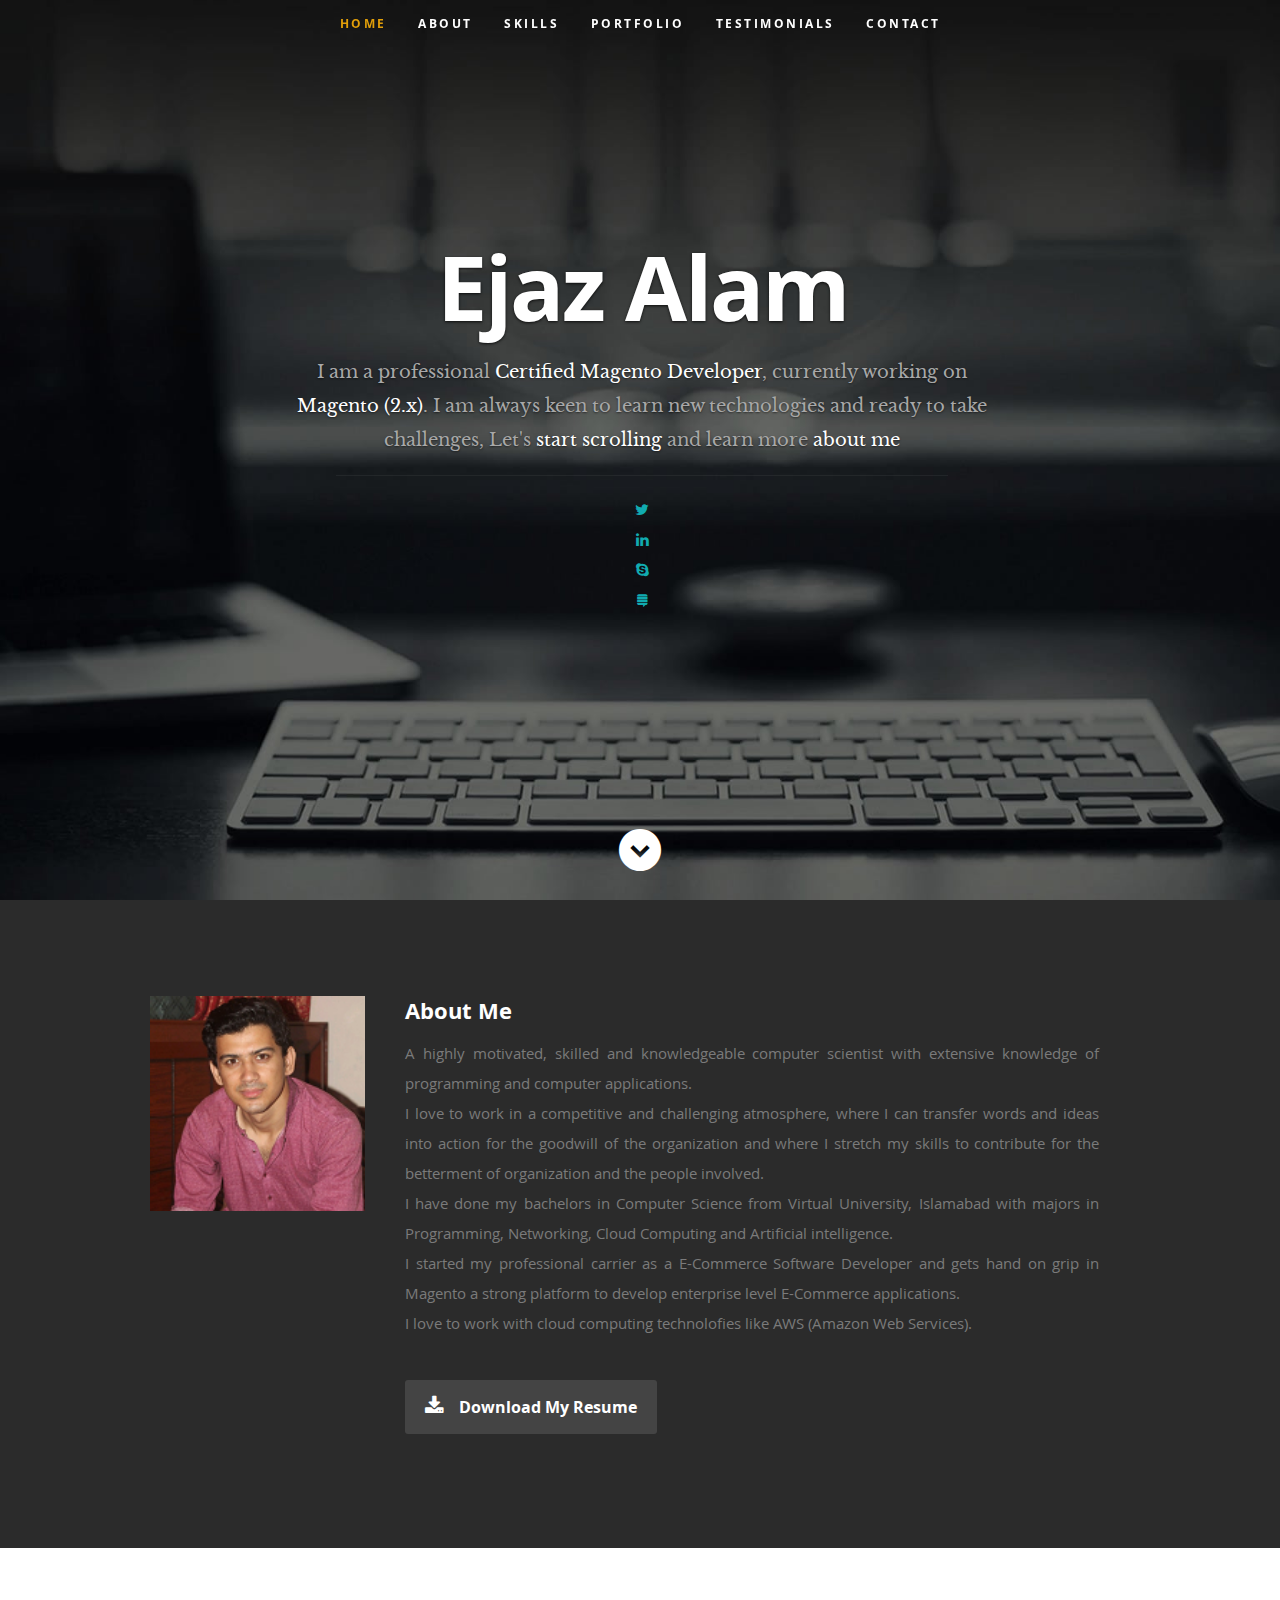
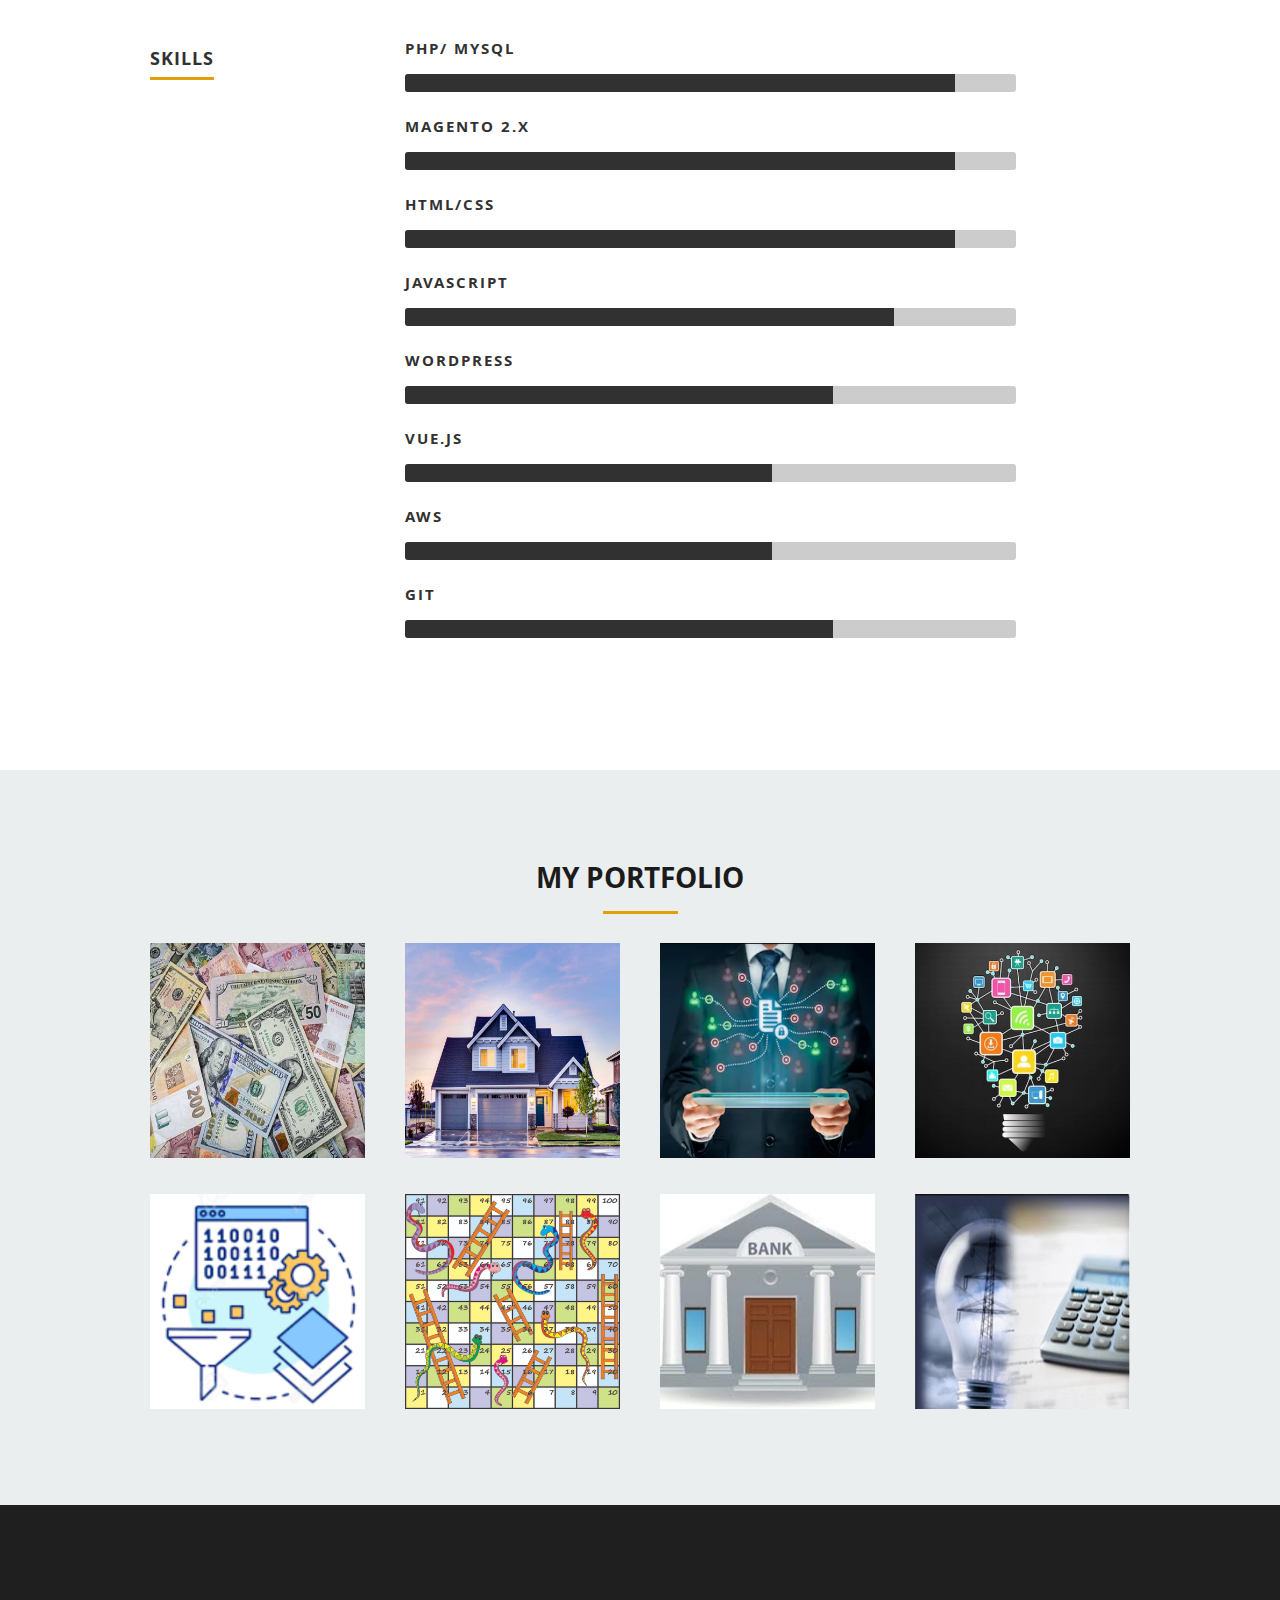
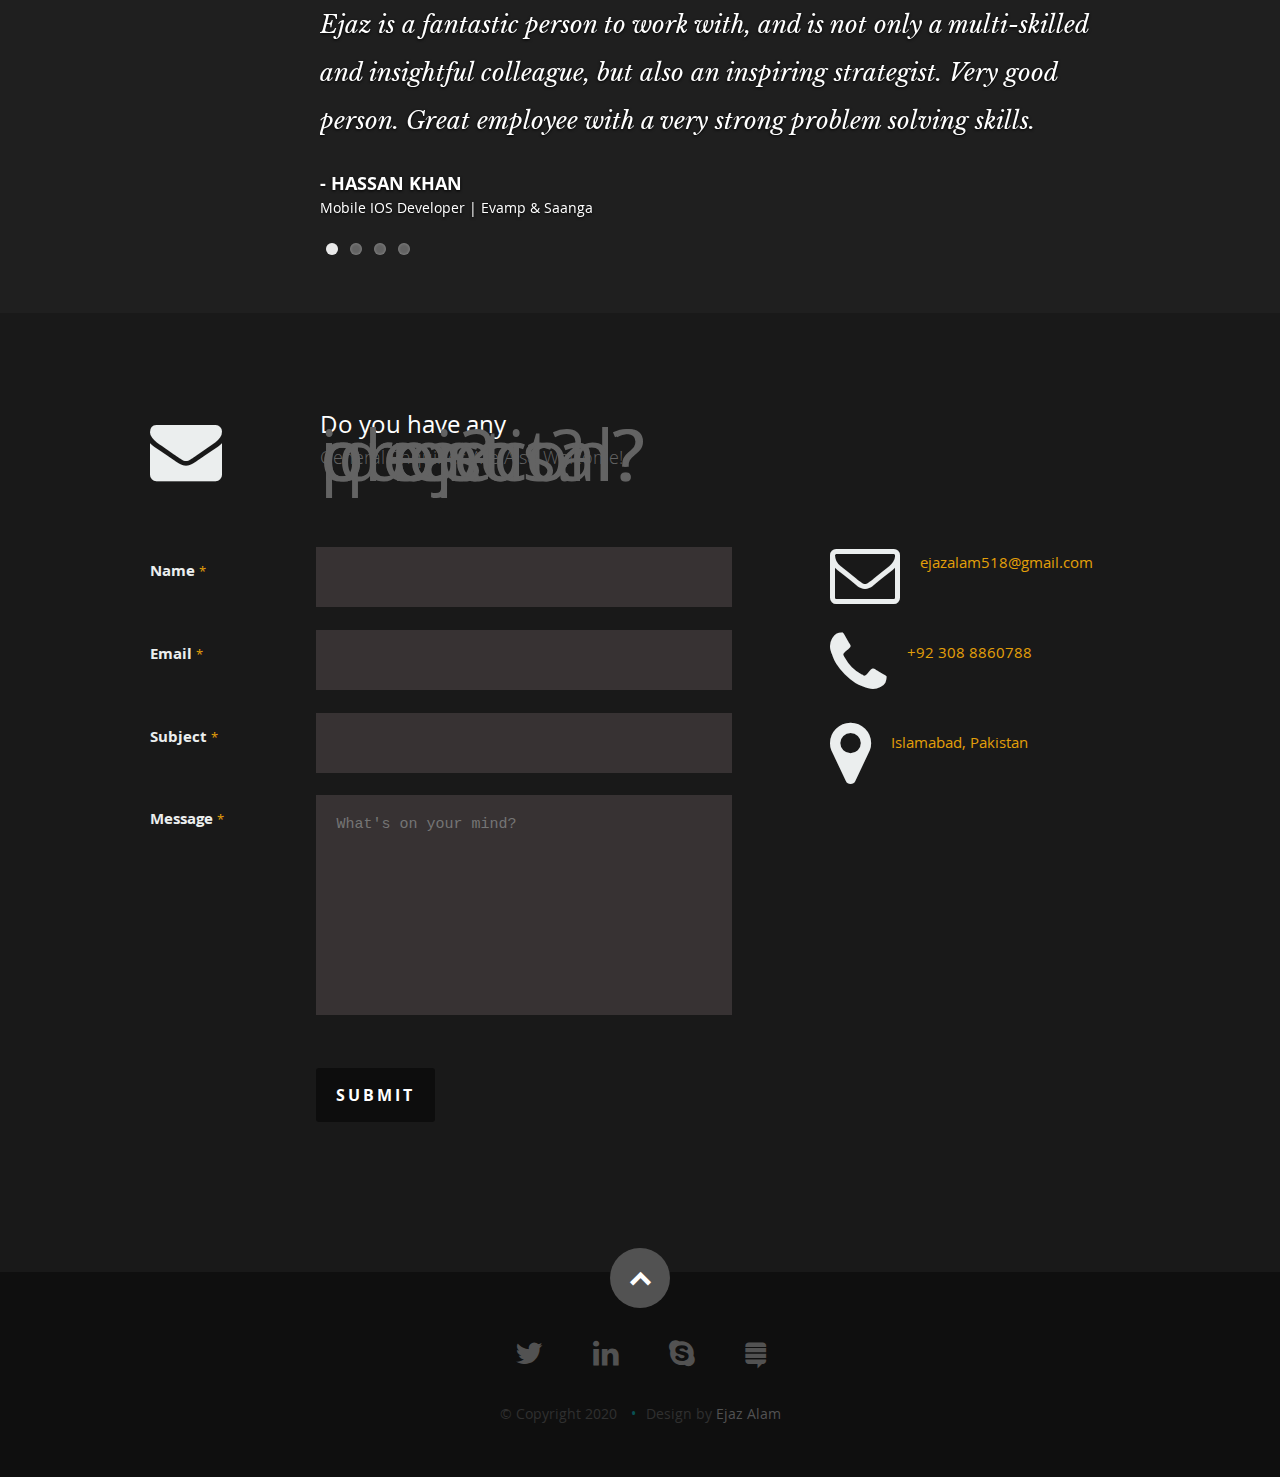
<file: index.html>
<!DOCTYPE html>
<!--[if lt IE 8 ]><html class="no-js ie ie7" lang="en"> <![endif]-->
<!--[if IE 8 ]><html class="no-js ie ie8" lang="en"> <![endif]-->
<!--[if (gte IE 8)|!(IE)]><!--><html class="no-js" lang="en"> <!--<![endif]-->
<head>

   <!--- Basic Page Needs
   ================================================== -->
   <meta charset="utf-8">
	<title>Ejaz Alam</title>
	<meta name="description" content="Protfolio">
	<meta name="author" content="Ejaz Alam">

   <!-- Mobile Specific Metas
   ================================================== -->
	<meta name="viewport" content="width=device-width, initial-scale=1, maximum-scale=1">

	<!-- CSS
    ================================================== -->
   <link rel="stylesheet" href="css/default.css">
	<link rel="stylesheet" href="css/layout.css">
   <link rel="stylesheet" href="css/media-queries.css">
   <link rel="stylesheet" href="css/magnific-popup.css">
   
   <!-- Slick slider -->
   <link href="css/slick.css" rel="stylesheet">

   <!-- Script
   ================================================== -->
	<script src="js/modernizr.js"></script>

   <!-- Favicons
	================================================== -->
  <link rel="shortcut icon" type="image/icon" href="images/favicon.PNG"/>

</head>

<body>

   <!-- Header
   ================================================== -->
   <header id="home">

      <nav id="nav-wrap">

         <a class="mobile-btn" href="#nav-wrap" title="Show navigation">Show navigation</a>
	      <a class="mobile-btn" href="#" title="Hide navigation">Hide navigation</a>

         <ul id="nav" class="nav">
            <li class="current"><a class="smoothscroll" href="#home">Home</a></li>
            <li><a class="smoothscroll" href="#about">About</a></li>
	          <li><a class="smoothscroll" href="#resume">Skills</a></li>
            <li><a class="smoothscroll" href="#portfolio">Portfolio</a></li>
            <li><a class="smoothscroll" href="#testimonials">Testimonials</a></li>
            <!-- <li><a class="smoothscroll" href="#mu-testimonials">Testimonials</a></li> -->
            <li><a class="smoothscroll" href="#contact">Contact</a></li>
         </ul> <!-- end #nav -->

      </nav> <!-- end #nav-wrap -->

      <div class="row banner">
         <div class="banner-text">
            <h1 class="responsive-headline">Ejaz Alam</h1>
            <h3>I am a professional <span>Certified Magento Developer</span>, currently working on <span>Magento (2.x)</span>. I am always keen to learn new technologies and ready to take challenges, Let's <a class="smoothscroll" href="#about">start scrolling </a>and learn more <a class="smoothscroll" href="#about">about me</a></h3>
            
            <hr />
            <ul class="social-links">
               <li><a href="https://twitter.com/chejazalam" target="_blank"><i class="fa fa-twitter"></i></a></li>
               <li><a href="https://www.linkedin.com/in/ejaz-alam/" target="_blank"><i class="fa fa-linkedin"></i></a></li>
               <li><a href="" target="_blank"><i class="fa fa-skype"></i></a></li>
               <li><a href="https://magento.stackexchange.com/users/70974/asq" target="_blank"><i class="fa fa-stack-exchange"></i></a></li>
               <li><a href="https://magento.com/magento-contributors#/individual-contributors/month/2020-07" target="_blank"><i class="fab fa-magento"></i></a></li>
            </ul>
         </div>
      </div>

      <p class="scrolldown">
         <a class="smoothscroll" href="#about"><i class="icon-down-circle"></i></a>
      </p>

   </header> <!-- Header End -->


   <!-- About Section
   ================================================== -->
   <section id="about">

      <div class="row">

         <div class="three columns">

            <img class="profile-pic"  src="images/profile.png" alt="" />

         </div>

         <div class="nine columns main-col">

            <h2>About Me</h2>

            <p style="text-align: justify;">A highly motivated, skilled and knowledgeable computer scientist with extensive knowledge of programming and computer applications.
               <br>I love to work in a competitive and challenging atmosphere, where I can transfer words and ideas into action for the goodwill of the organization and where I stretch my skills to contribute for the betterment of organization and the people involved.
               <!-- <br>I completed my bachelors from Bahria University, Islamabad scoring decent grades, developed a computational neural networks algorithm/application that was nominated in the top FYP’s of that time. --> 
               <br>I have done my bachelors in Computer Science from Virtual University, Islamabad with majors in Programming, Networking, Cloud Computing and Artificial intelligence.
               <br>I started my professional carrier as a E-Commerce Software Developer and gets hand on grip in Magento a strong platform to develop enterprise level E-Commerce applications.
               <br>I love to work with cloud computing technolofies like AWS (Amazon Web Services).
               <!-- <br>I like to travel, watching movies, playing online games and reading tech articles in my spare time. -->
            </p>

            <div class="row">

               <div class="columnss">

                  <div class="columns download">
                     <p>
                        <a href="resume/ejaz-alam-resume.pdf" target="_blank" class="button"><i class="fa fa-download"></i>Download My Resume</a>
                     </p>
                  </div>

                 <!--  <div class="columns hireme">
                     <p class="scrolldown">
                        <a class="smoothscroll button" href="#contact"><i class="fa fa-briefcase"></i>Hire Me</a>
                     </p>
                  </div> -->

               </div> <!-- end columnss -->

            </div> <!-- end row -->

         </div> <!-- end .main-col -->

      </div>

   </section> <!-- About Section End-->


   <!-- Resume Section
   ================================================== -->
   <section id="resume">


      <!-- Skills
      ----------------------------------------------- -->
      <div class="row skill">

         <div class="three columns header-col">
            <h1><span>Skills</span></h1>
         </div>

         <div class="nine columns main-col">

            <!-- <p>Sed ut perspiciatis unde omnis iste natus error sit voluptatem accusantium doloremque laudantium, totam rem aperiam,
            eaque ipsa quae ab illo inventore veritatis et quasi architecto beatae vitae dicta sunt explicabo. Nemo enim ipsam
            voluptatem quia voluptas sit aspernatur aut odit aut fugit, sed quia consequuntur magni dolores eos qui ratione
            voluptatem sequi nesciunt.
            </p> -->

				<div class="bars">

				   <ul class="skills">
                  <li><span class="bar-expand PHP_MYSQL"></span><em>PHP/ MYSQL</em></li>
                  <li><span class="bar-expand Magento"></span><em>Magento 2.X</em></li>
					        <li><span class="bar-expand HTML_CSS"></span><em>HTML/CSS</em></li>
                  <li><span class="bar-expand JavaScript"></span><em>JavaScript</em></li>
                  <li><span class="bar-expand Wordpress"></span><em>Wordpress</em></li>
                  <li><span class="bar-expand C_Sharp"></span><em>Vue.js</em></li>
                  <li><span class="bar-expand C_Sharp"></span><em>AWS</em></li>
                  <li><span class="bar-expand GIT"></span><em>GIT</em></li>
					</ul>

				</div><!-- end skill-bars -->

			</div> <!-- main-col end -->

      </div> <!-- End skills -->

   </section> <!-- Resume Section End-->


   <!-- Portfolio Section
   ================================================== -->
   <section id="portfolio">

      <div class="row">

         <div class="twelve columns collapsed">

            <!-- <h2>MY PORTFOLIO</h2> -->
            <div class="mu-portfolio-header">
               <h2 class="mu-heading-title">MY PORTFOLIO</h2>
               <span class="mu-header-dot"></span>
            </div>

            <!-- portfolio-wrapper -->
            <div id="portfolio-wrapper" class="bgrid-quarters s-bgrid-thirds cf">

          	   <div class="columns portfolio-item">
                  <div class="item-wrap">

                     <a href="#modal-01" title="Currency Recognizer">
                        <img alt="" src="images/portfolio/currency.jpg">
                        <div class="overlay">
                           <div class="portfolio-item-meta">
          					      <h5>Currency Recognizer</h5>
                              <p>Image Processing</p>
          					   </div>
                        </div>
                        <div class="link-icon"><i class="icon-plus"></i></div>
                     </a>

                  </div>
          		</div> <!-- item end -->

               <div class="columns portfolio-item">
                  <div class="item-wrap">

                     <a href="#modal-02" title="Real Estate Management System">
                        <img alt="" src="images/portfolio/realestate.jpg">
                        <div class="overlay">
                           <div class="portfolio-item-meta">
          					      <h5>Real Estate Management System</h5>
                              <p>Web Application</p>
          					   </div>
                        </div>
                        <div class="link-icon"><i class="icon-plus"></i></div>
                     </a>

                  </div>
          		</div> <!-- item end -->

               <div class="columns portfolio-item">
                  <div class="item-wrap">

                     <a href="#modal-03" title="Employee Management System">
                        <img alt="" src="images/portfolio/employee.png">
                        <div class="overlay">
                           <div class="portfolio-item-meta">
          					      <h5>Employee Management System</h5>
                              <p>Web Application</p>
          					   </div>
                        </div>
                        <div class="link-icon"><i class="icon-plus"></i></div>
                     </a>

                  </div>
          		</div> <!-- item end -->

               <div class="columns portfolio-item">
                  <div class="item-wrap">

                     <a href="#modal-04" title="Interact">
                        <img alt="" src="images/portfolio/social.jpg">
                        <div class="overlay">
                           <div class="portfolio-item-meta">
          					      <h5>Interact</h5>
                              <p>Web Application</p>
          					   </div>
                        </div>
                        <div class="link-icon"><i class="icon-plus"></i></div>
                     </a>

                  </div>
          		</div> <!-- item end -->

               <div class="columns portfolio-item">
                  <div class="item-wrap">

                     <a href="#modal-05" title="Lexical Analyzer">
                        <img alt="" src="images/portfolio/compiler.png">
                        <div class="overlay">
                           <div class="portfolio-item-meta">
          					      <h5>Lexical Analyzer</h5>
                              <p>JAVA</p>
          					   </div>
                        </div>
                        <div class="link-icon"><i class="icon-plus"></i></div>
                     </a>

                  </div>
          		</div> <!-- item end -->

               <div class="columns portfolio-item">
                  <div class="item-wrap">

                     <a href="#modal-06" title="Snake and Ladder Game">
                        <img alt="" src="images/portfolio/snakeandladder.jpg">
                        <div class="overlay">
                           <div class="portfolio-item-meta">
          					      <h5>Snake and Ladder Game</h5>
                              <p>C# .NET</p>
          					   </div>
                        </div>
                        <div class="link-icon"><i class="icon-plus"></i></div>
                     </a>

                  </div>
          		</div> <!-- item end -->

               <div class="columns portfolio-item">
                  <div class="item-wrap">

                     <a href="#modal-07" title="Bank Management System">
                        <img alt="" src="images/portfolio/bank.jpg">
                        <div class="overlay">
                           <div class="portfolio-item-meta">
          					      <h5>Bank Management System</h5>
                              <p>C++</p>
          					   </div>
                        </div>
                        <div class="link-icon"><i class="icon-plus"></i></div>
                     </a>

                  </div>
          		</div> <!-- item end -->

               <div class="columns portfolio-item">
                  <div class="item-wrap">

                     <a href="#modal-08" title="Electricty Billing System">
                        <img alt="" src="images/portfolio/electricity.jpg">
                        <div class="overlay">
                           <div class="portfolio-item-meta">
          					      <h5>Electricty Billing System</h5>
                              <p>C++</p>
          					   </div>
                        </div>
                        <div class="link-icon"><i class="icon-plus"></i></div>
                     </a>

                  </div>
          		</div>  <!-- item end -->

            </div> <!-- portfolio-wrapper end -->

         </div> <!-- twelve columns end -->


         


      </div> <!-- row End -->

   </section> <!-- Portfolio Section End-->


   <!-- Call-To-Action Section
   ================================================== -->
   <!-- <section id="call-to-action">

      <div class="row">

         <div class="two columns header-col">

            <h1><span>Get Hosting.</span></h1>

         </div>

         <div class="seven columns">

            <h2><a href="http://www.dreamhost.com/r.cgi?287326|STYLESHOUT">Host This Template on Dreamhost.</a></h2>
            <p>Looking for an awesome and reliable webhosting? Try <a href="http://www.dreamhost.com/r.cgi?287326|STYLESHOUT"><span>DreamHost</span></a>.
					Get <span>$50 off</span> when you sign up with the promocode <span>STYLESHOUT</span>. 
				</p>

         </div>

         <div class="three columns action">

            <a href="http://www.dreamhost.com/r.cgi?287326|STYLESHOUT" class="button">Sign Up Now</a>

         </div>

      </div>

   </section>  -->
   
   <!-- Call-To-Action Section End-->


   <!-- Testimonials Section
   ================================================== -->
   <section id="testimonials">

      <div class="text-container">

         <div class="row">

            <div class="two columns header-col">

               <!-- <h1><span>Testimonials</span></h1> -->
              <!-- <div class="mu-testimonial-header">
                <h2 class="mu-heading-title">Testimonials</h2>
                <span class="mu-header-dot"></span>
              </div> -->

            </div>

            <div class="ten columns flex-container">

               <div class="flexslider">

                  <ul class="slides">

                     <li>
                        <blockquote>
                           <p>Ejaz is a fantastic person to work with, and is not only a multi-skilled and insightful colleague, but also an inspiring strategist. Very good person. Great employee with a very strong problem solving skills.</p>
                           <!-- <cite>Asad Ullah</cite> -->
                           <h5 class="mu-ct-name"> - Hassan Khan</h5>
                           <span class="mu-ct-title">Mobile IOS Developer | Evamp & Saanga</span>
                        </blockquote>
                     </li> <!-- slide ends -->

                     <li>
                        <blockquote>
                           <p>I started my career as intern in the same company and 
                            Ejaz is passionate to solve software development problems with innovative ideas.Excellent mind in software industry.
                           .</p>
                           <h5 class="mu-ct-name"> - Bahsarat Ali</h5>
                            <span class="mu-ct-title">JAVA ESB Integration Developer | RAN/RFID/IOT Solution Engineer | Evamp & Saanga</span>
                        </blockquote>
                     </li> <!-- slide ends -->

                     <li>
                        <blockquote>
                          <p>Myself and ejaz has worked on a few project, his expertise and enthusiasm to see through a project is out the world, In this case I recommend him.</p>
                          <h5 class="mu-ct-name"> - Seun Dawodu</h5>
                          <span class="mu-ct-title">Founder/CEO | Amarira Marketplace </span>
                        </blockquote>
                     </li> <!-- slide ends -->

                     <li>
                        <blockquote>
                          <p>Efficient, skillful and productive are the words when i think and talk about ejaz. I was particularly impressed by ejaz's ability to handle the toughest problems and scenarios effortlessly. Worked with him in the same organization, a great personality to have on board. Keep it up Ejaz.</p>
                          <h5 class="mu-ct-name"> - Asad Riaz</h5>
                          <span class="mu-ct-title">Funnel Engineer | Sleek Funnels</span>
                        </blockquote>
                     </li> <!-- slide ends -->

                  </ul>

               </div> <!-- div.flexslider ends -->

            </div> <!-- div.flex-container ends -->

         </div> <!-- row ends -->

       </div>  <!-- text-container ends -->

   </section> <!-- Testimonials Section End-->


   <!-- Contact Section
   ================================================== -->
   <section id="contact">

         <div class="row section-head">

            <div class="two columns header-col">

               <h1><span>Get In Touch.</span></h1>

            </div>

            <div class="ten columns">

                  <!-- <p class="lead">Do you have any Project?</p> -->

                  
               <div class="do-you-have">Do you have any
               
                  <div class="project">project?</div>
                  <div class="idea">idea?</div>
                  <div class="proposal">proposal?</div>
                  <div class="question">question?</div>

               </div>

               <p class="lead">I'd Love To Hear From You.</p>
               <p class="lead_desktop">General Enquiries Are Also Welcome!</p>
            </div>

         </div>

         <div class="row">

            <div class="eight columns">

               <!-- form -->
               <!-- <form action="" method="post" id="contactForm" name="contactForm">
					<fieldset>

                  <div>
						   <label for="contactName">Name <span class="required">*</span></label>
						   <input type="text" value="" size="35" id="contactName" name="contactName">
                  </div>

                  <div>
						   <label for="contactEmail">Email <span class="required">*</span></label>
						   <input type="text" value="" size="35" id="contactEmail" name="contactEmail">
                  </div>

                  <div>
						   <label for="contactSubject">Subject</label>
						   <input type="text" value="" size="35" id="contactSubject" name="contactSubject">
                  </div>

                  <div>
                     <label for="contactMessage">Message <span class="required">*</span></label>
                     <textarea cols="50" rows="10" id="contactMessage" name="contactMessage"></textarea>
                  </div>

                  <div>
                     <button class="submit">Submit</button>
                     <span id="image-loader">
                        <img alt="" src="images/loader.gif">
                     </span>
                  </div>

					</fieldset>
               </form> Form End -->
               

               <form accept-charset="UTF-8" action="https://usebasin.com/f/8581a09e6741" method="POST" id="contactForm" name="submit" class="form-horizontal">
                  <div class=" control-group">
                     <label class="control-label">Name <span class="required">*</span></label>
                     <input type="text" class="form-control" name="contactName" id="contactName" required maxlength="40" data-validation-containaplha-regex="([a-z]*[A-Z ]*)*" data-validation-containaplha-message="Must be Alphabets">
                     <p class="help-block"></p>
                  </div>
                  
                  <div class="control-group">
                     <label class="control-label">Email <span class="required">*</span></label>
                     <input type="email" class="form-control" id="contactEmail" name="contactEmail" required>
                     <p class="help-block"></p>
                  </div>

                  <div class=" control-group">
                     <label class="control-label">Subject <span class="required">*</span></label>
                     <input type="text" class="form-control" name="contactSubject" id="contactSubject" required>
                     <p class="help-block"></p>
                  </div>

                  <div class=" control-group">
                     <div class="form-group floating-label-form-group controls">
                           <label>Message <span class="required">*</span></label>
                           <textarea style="resize:none" rows="5" class="form-control" id="contactMessage" name="contactMessage" required data-validation-required-message="Please enter a message." placeholder="What's on your mind?"></textarea>
                           <p class="help-block text-danger"></p>
                     </div>
                  </div>
                  <br>
                  <div id="success"></div>
                  <div class="form-group">
                        <button class="submit">Submit</button>
                  </div>
               </form>

               <!-- contact-warning -->
               <div id="message-warning"> Error boy</div>
               <!-- contact-success -->
				   <div id="message-success">
                  <i class="fa fa-check"></i>Your message was sent, thank you!<br>
				   </div>

            </div>


            <aside class="four columns footer-widgets">

               <div class="widget widget_contact">
                 
                  <div class="email">
                     <!-- <h4>Email me at</h4> -->
					           <p><a href="mailto:ejazalam518@gmail.com?subject=Mail From Portfolio Website!">ejazalam518@gmail.com</a>
                     </p>
                  </div>

                  <div class="phone">
                     <!-- <h4>Call me at</h4> -->
                     <p>
                        <a href="tel:+923088860788">+92 308 8860788</a>
                     </p>
                  </div>

                  <div class="address">
                    <!-- <div class="mu-icon"><i class="fa fa-map-marker"></i></div> -->
                     <!-- <h4>Where to find me</h4> -->
                     <p><a href="https://goo.gl/maps/5h4rpmxDaopUjAMq8" target="_blank">Islamabad, Pakistan</a></p>
                  </div>

				   </div>

               <!-- <div class="widget widget_tweets">
                  <h4 class="widget-title">Latest activity</h4>
                  <ul id="twitter">
                     <li>
                        <span>
                        This is Photoshop's version  of Lorem Ipsum
                        <a href="#">https://google.com</a>
                        </span>
                        <b><a href="#">2 Days Ago</a></b>
                     </li>
                  </ul>
		         </div> -->

            </aside>

      </div>

   </section> <!-- Contact Section End-->


   <!-- footer ================================================== -->
   <footer>

      <div class="row">

         <div class="twelve columns">

            <ul class="social-links">
               <!-- <li><a href="" target="_blank"><i class="fa fa-facebook"></i></a></li> -->
               <!-- <li><a href="#" target="_blank"><i class="fa fa-google-plus"></i></a></li> -->
               <li><a href="https://twitter.com/abdusalam93" target="_blank"><i class="fa fa-twitter"></i></a></li>
               <li><a href="https://www.linkedin.com/in/abdus-salam93/" target="_blank"><i class="fa fa-linkedin"></i></a></li>
               <li><a href="https://join.skype.com/invite/VxD3s1s5rrJ1" target="_blank"><i class="fa fa-skype"></i></a></li>
               <li><a href="https://magento.stackexchange.com/users/70974/asq" target="_blank"><i class="fa fa-stack-exchange"></i></a></li>
            </ul>

            <ul class="copyright">
               <li>&copy; Copyright 2020</li>
               <li>Design by <a title="Ejaz Alam" href="#">Ejaz Alam</a></li>   
            </ul>

         </div>

         <div id="go-top"><a class="smoothscroll" title="Back to Top" href="#home"><i class="icon-up-open"></i></a></div>

      </div>

   </footer> <!-- Footer End-->

   <!-- Java Script ================================================== -->
   <script src="https://ajax.googleapis.com/ajax/libs/jquery/1.10.2/jquery.min.js"></script>
   <script>window.jQuery || document.write('<script src="js/jquery-1.10.2.min.js"><\/script>')</script>
   <script type="text/javascript" src="js/jquery-migrate-1.2.1.min.js"></script>

   <script src="js/jquery.flexslider.js"></script>
   <script src="js/waypoints.js"></script>
   <script src="js/jquery.fittext.js"></script>
   <script src="js/magnific-popup.js"></script>
   <script src="js/init.js"></script>

   <!-- Validation -->
   <script src="js/jqBootstrapValidation.js"></script>
   <script>
     $(function () { $("input,select,textarea").not("[type=submit]").jqBootstrapValidation(); } );
   </script>

</body>

</html>
</file>
<file: css/layout.css>
/* ==================================================================
   a. General Styles
   b. Header Styles
   c. About Section
   d. Resume Section
   e. Portfolio Section
   f. Call To Action Section
   g. Testimonials Section
   h. Contact Section
   i. Footer

===================================================================== */

/* ------------------------------------------------------------------ */
/* a. General Styles
/* ------------------------------------------------------------------ */

body { background: #0f0f0f; }

/* ------------------------------------------------------------------ */
/* b. Header Styles
/* ------------------------------------------------------------------ */

header {
   position: relative;
   height: 800px;
   min-height: 500px;
   width: 100%;
   background: #161415 url(../images/header-background.jpg) top center;
   background-size: cover !important;
	-webkit-background-size: cover !important;
   text-align: center;
   overflow: hidden;
   background-attachment: fixed;
   background-position: center;
   background-repeat: no-repeat;
}

/* vertically center banner section */
header:before {
   content: '';
   display: inline-block;
   vertical-align: middle;
   height: 100%;
}
header .banner {
   display: inline-block;
   vertical-align: middle;
   margin: 0 auto;
   width: 85%;
   padding-bottom: 30px;
   text-align: center;
}

header .banner-text { width: 100%; }
header .banner-text h1 {
   font: 90px/1.1em 'opensans-bold', sans-serif;
   color: #fff;
   letter-spacing: -2px;
   margin: 0 auto 18px auto;
   text-shadow: 0px 1px 3px rgba(0, 0, 0, .8);
}
header .banner-text h3 {
   font: 18px/1.9em 'librebaskerville-regular', serif;
   color: #A8A8A8;
   margin: 0 auto;
   width: 70%;
   text-shadow: 0px 1px 2px rgba(0, 0, 0, .5);
}
header .banner-text h3 span,
header .banner-text h3 a {
   color: #fff;
}
header .banner-text hr {
   width: 60%;
   margin: 18px auto 24px auto;
   border-color: #2F2D2E;
   border-color: rgba(150, 150, 150, .1);
}

/* header social links */
header .social {
   margin: 24px 0;
   padding: 0;
   font-size: 30px;
   text-shadow: 0px 1px 2px rgba(0, 0, 0, .8);
}
header .social li {
   display: inline-block;
   margin: 0 15px;
   padding: 0;
}
header .social li a { color: #fff; }
header .social li a:hover { color: #e29f09; }

/* scrolldown link */
header .scrolldown a {
   position: absolute;
   bottom: 30px;
   left: 50%;
   margin-left: -29px;
   color: #fff;
   display: block;
   height: 42px;
   width: 42px;
   font-size: 42px;
   line-height: 42px;
   color: #fff;
   border-radius: 100%;

   -webkit-transition: all .3s ease-in-out;
   -moz-transition: all .3s ease-in-out;
   -o-transition: all .3s ease-in-out;
   transition: all .3s ease-in-out;
}
header .scrolldown a:hover { color: #e29f09; }

/* primary navigation
--------------------------------------------------------------------- */
#nav-wrap ul, #nav-wrap li, #nav-wrap a {
	 margin: 0;
	 padding: 0;
	 border: none;
	 outline: none;
}

/* nav-wrap */
#nav-wrap {
   font: 12px 'opensans-bold', sans-serif;
   width: 100%;
   text-transform: uppercase;
   letter-spacing: 2.5px;
   margin: 0 auto;
   z-index: 100;
   position: fixed;
   left: 0;
   top: 0;
}
.opaque { background-color: #333; }

/* hide toggle button */
#nav-wrap > a.mobile-btn { display: none; }

ul#nav {
   min-height: 48px;
   width: auto;

   /* center align the menu */
   text-align: center;
}
ul#nav li {
   position: relative;
   list-style: none;
   height: 48px;
   display: inline-block;
}

/* Links */
ul#nav li a {

/* 8px padding top + 8px padding bottom + 32px line-height = 48px */

   display: inline-block;
   padding: 8px 13px;
   line-height: 32px;
	text-decoration: none;
   text-align: left;
   color: #fff;

	-webkit-transition: color .2s ease-in-out;
	-moz-transition: color .2s ease-in-out;
	-o-transition: color .2s ease-in-out;
	-ms-transition: color .2s ease-in-out;
	transition: color .2s ease-in-out;
}

ul#nav li a:active { background-color: transparent !important; }
ul#nav li.current a { color: #e29f09; }


/* ------------------------------------------------------------------ */
/* c. About Section
/* ------------------------------------------------------------------ */

#about {
   background: #2B2B2B;
   padding-top: 96px;
   padding-bottom: 66px;
   overflow: hidden;
}

#about a, #about a:visited  { color: #fff; }
#about a:hover, #about a:focus { color: #e29f09; }

/* #about a, #about a:visited { 
   line-height: 30px;
   color: #fff;
}

#about a:hover, #about a:focus { 
   line-height: 30px;
   color: #7A7A7A;
} */


#about h2 {
   font: 22px/30px 'opensans-bold', sans-serif;
   color: #fff;
   margin-bottom: 12px;
}
#about p {
   line-height: 30px;
   color: #7A7A7A;
}
#about .profile-pic {
   position: relative;
   width: 100%;
   height: 100%;
   /*border-radius: 100%;*/
}

#about .columnss {
   display: flex;
}

#about .contact-details { 
   /* width: 41.66667%; */
   width: 70%;
}
#about .download {
   /* width: 58.33333%; */
   width: 50%;
   padding-top: 6px;
}
#about .main-col { padding-right: 5%; }
#about .download .button {
   margin-top: 6px;
   background: #444;
}
#about .download .button:hover {
   background: #fff;
   color: #2B2B2B;
}
#about .download .button i {
   margin-right: 15px;
   font-size: 20px;
}


#about .contact-details { width: 41.66667%; }
#about .hireme {
   /* width: 58.33333%; */
   width: 35%;
   padding-top: 6px;
}
#about .main-col { padding-right: 5%; }
#about .hireme .button {
   margin-top: 6px;
   background: #444;
}
#about .hireme .button:hover {
   background: #fff;
   color: #2B2B2B;
}
#about .hireme .button i {
   margin-right: 15px;
   font-size: 20px;
}


/* ------------------------------------------------------------------ */
/* d. Resume Section
/* ------------------------------------------------------------------ */

#resume {
   background: #fff;
   padding-top: 90px;
   padding-bottom: 72px;
   overflow: hidden;
}

#resume a, #resume a:visited  { color: #e29f09; }
#resume a:hover, #resume a:focus { color: #313131; }

#resume h1 {
   font: 18px/24px 'opensans-bold', sans-serif;
   text-transform: uppercase;
   letter-spacing: 1px;
}
#resume h1 span {
   border-bottom: 3px solid #e29f09;
   padding-bottom: 6px;
}
#resume h3 {
   font: 25px/30px 'opensans-bold', sans-serif;
}

#resume .header-col { padding-top: 9px; }
#resume .main-col { padding-right: 10%; }

.education, .work {
   margin-bottom: 48px;
   padding-bottom: 24px;
   border-bottom: 1px solid #E8E8E8;
}
#resume .info {
   font: 16px/24px 'librebaskerville-italic', serif;
   color: #6E7881;
   margin-bottom: 18px;
   margin-top: 9px;
}
#resume .info span {
   margin-right: 5px;
   margin-left: 5px;
}
#resume .date {
   font: 15px/24px 'opensans-regular', sans-serif;
   margin-top: 6px;
}

#resume .location {
   font: 14px/24px 'opensans-regular', sans-serif;
}

#resume .website {
   font: 14px/24px 'opensans-regular', sans-serif;
}

/*----------------------------------------------*/
/*	Skill Bars
/*----------------------------------------------*/

.bars {
	width: 95%;
	float: left;
	padding: 0;
	text-align: left;
}
.bars .skills {
  	margin-top: 36px;
   list-style: none;
}
.bars li {
   position: relative;
  	margin-bottom: 60px;
  	background: #ccc;
  	height: 18px;
  	border-radius: 3px;
}
.bars li em {
	font: 15px 'opensans-bold', sans-serif;
   color: #313131;
	text-transform: uppercase;
   letter-spacing: 2px;
	font-weight: normal;
   position: relative;
	top: -36px;
}
.bar-expand {
   position: absolute;
   left: 0;
   top: 0;

   margin: 0;
   padding-right: 24px;
  	background: #313131;
   display: inline-block;
  	height: 18px;
   line-height: 42px;
   border-radius: 3px 0 0 3px;
}

.Python {
  	width: 80%;
  	-moz-animation: Python 5s ease;
  	-webkit-animation: Python 5s ease;
}
.MachineLearning {
  	width: 80%;
  	-moz-animation: MachineLearning 5s ease;
  	-webkit-animation: MachineLearning 5s ease;
}
.C {
  	width: 90%;
  	-moz-animation: C 5s ease;
  	-webkit-animation: C 5s ease;
}
.C_Sharp {
  	width: 60%;
  	-moz-animation: C_Sharp 5s ease;
  	-webkit-animation: C_Sharp 5s ease;
}
.Java {
  	width: 50%;
  	-moz-animation: Java 5s ease;
  	-webkit-animation: Java 5s ease;
}
.Wordpress {
  	width: 70%;
  	-moz-animation: Wordpress 5s ease;
  	-webkit-animation: Wordpress 5s ease;
}

.Magento {
    width: 90%;
    -moz-animation: Magento 5s ease;
    -webkit-animation: Magento 5s ease;
}

.GIT {
    width: 70%;
    -moz-animation: GIT 5s ease;
    -webkit-animation: GIT 5s ease;
}

.Swift_4 {
  	width: 35%;
  	-moz-animation: Swift_4 5s ease;
  	-webkit-animation: Swift_4 5s ease;
}

.HTML_CSS {
  	width: 90%;
  	-moz-animation: HTML_CSS 5s ease;
  	-webkit-animation: HTML_CSS 5s ease;
}

.JavaScript {
  	width: 80%;
  	-moz-animation: JavaScript 5s ease;
  	-webkit-animation: JavaScript 5s ease;
}

.ASPdotNET {
  	width: 80%;
  	-moz-animation: ASPdotNET 5s ease;
  	-webkit-animation: ASPdotNET 5s ease;
}

.PHP_MYSQL {
  	width: 90%;
  	-moz-animation: PHP_MYSQL 5s ease;
  	-webkit-animation: PHP_MYSQL 5s ease;
}

.Angular_JS_6 {
  	width: 60%;
  	-moz-animation: Angular_JS_6 5s ease;
  	-webkit-animation: Angular_JS_6 5s ease;
}

.AssemblyLanguage {
  	width: 60%;
  	-moz-animation: AssemblyLanguage 5s ease;
  	-webkit-animation: AssemblyLanguage 5s ease;
}

.ReactNative {
  	width: 50%;
  	-moz-animation: ReactNative 5s ease;
  	-webkit-animation: ReactNative 5s ease;
}

.XML {
  	width: 60%;
  	-moz-animation: XML 5s ease;
  	-webkit-animation: XML 5s ease;
}

.DigitalImageProcessing {
  	width: 50%;
  	-moz-animation: DigitalImageProcessing 5s ease;
  	-webkit-animation: DigitalImageProcessing 5s ease;
}

.CustomerRelationshipManagement {
  	width: 50%;
  	-moz-animation: CustomerRelationshipManagement 5s ease;
  	-webkit-animation: CustomerRelationshipManagement 5s ease;
}

@-moz-keyframes Python {
  0%   { width: 0px;  }
  100% { width: 80%;  }
}
@-moz-keyframes MachineLearning {
  0%   { width: 0px;  }
  100% { width: 80%;  }
}
@-moz-keyframes C {
  0%   { width: 0px;  }
  100% { width: 90%;  }
}
@-moz-keyframes C_Sharp {
  0%   { width: 0px;  }
  100% { width: 60%;  }
}
@-moz-keyframes Java {
  0%   { width: 0px;  }
  100% { width: 50%;  }
}
@-moz-keyframes Wordpress {
  0%   { width: 0px;  }
  100% { width: 70%;  }
}

@-moz-keyframes Magento {
  0%   { width: 0px;  }
  100% { width: 90%;  }
}

@-moz-keyframes GIT {
  0%   { width: 0px;  }
  100% { width: 70%;  }
}

@-moz-keyframes Swift_4 {
  0%   { width: 0px;  }
  100% { width: 35%;  }
}

@-moz-keyframes HTML_CSS {
  0%   { width: 0px;  }
  100% { width: 90%;  }
}

@-moz-keyframes JavaScript {
  0%   { width: 0px;  }
  100% { width: 80%;  }
}

@-moz-keyframes ASPdotNET {
  0%   { width: 0px;  }
  100% { width: 80%;  }
}

@-moz-keyframes PHP_MYSQL {
  0%   { width: 0px;  }
  100% { width: 90%;  }
}

@-moz-keyframes Angular_JS_6 {
  0%   { width: 0px;  }
  100% { width: 60%;  }
}

@-moz-keyframes AssemblyLanguage {
  0%   { width: 0px;  }
  100% { width: 60%;  }
}

@-moz-keyframes ReactNative {
  0%   { width: 0px;  }
  100% { width: 50%;  }
}

@-moz-keyframes XML {
  0%   { width: 0px;  }
  100% { width: 60%;  }
}

@-moz-keyframes DigitalImageProcessing {
  0%   { width: 0px;  }
  100% { width: 50%;  }
}

@-moz-keyframes CustomerRelationshipManagement {
  0%   { width: 0px;  }
  100% { width: 50%;  }
}

@-webkit-keyframes Python {
  0%   { width: 0px;  }
  100% { width: 80%;  }
}
@-webkit-keyframes MachineLearning {
  0%   { width: 0px;  }
  100% { width: 80%;  }
}
@-webkit-keyframes C {
  0%   { width: 0px;  }
  100% { width: 90%;  }
}
@-webkit-keyframes C_Sharp {
  0%   { width: 0px;  }
  100% { width: 60%;  }
}
@-webkit-keyframes Java {
  0%   { width: 0px;  }
  100% { width: 50%;  }
}
@-webkit-keyframes Wordpress {
  0%   { width: 0px;  }
  100% { width: 70%;  }
}
@-webkit-keyframes Magento {
  0%   { width: 0px;  }
  100% { width: 90%;  }
}
@-webkit-keyframes GIT {
  0%   { width: 0px;  }
  100% { width: 70%;  }
}

@-webkit-keyframes Swift_4 {
  0%   { width: 0px;  }
  100% { width: 35%;  }
}

@-webkit-keyframes HTML_CSS {
  0%   { width: 0px;  }
  100% { width: 90%;  }
}

@-webkit-keyframes JavaScript {
  0%   { width: 0px;  }
  100% { width: 80%;  }
}

@-webkit-keyframes ASPdotNET {
  0%   { width: 0px;  }
  100% { width: 80%;  }
}

@-webkit-keyframes PHP_MYSQL {
  0%   { width: 0px;  }
  100% { width: 90%;  }
}

@-webkit-keyframes Angular_JS_6 {
  0%   { width: 0px;  }
  100% { width: 60%;  }
}

@-webkit-keyframes AssemblyLanguage {
  0%   { width: 0px;  }
  100% { width: 60%;  }
}

@-webkit-keyframes ReactNative {
  0%   { width: 0px;  }
  100% { width: 50%;  }
}

@-webkit-keyframes XML {
  0%   { width: 0px;  }
  100% { width: 60%;  }
}

@-webkit-keyframes DigitalImageProcessing {
  0%   { width: 0px;  }
  100% { width: 50%;  }
}

@-webkit-keyframes CustomerRelationshipManagement {
  0%   { width: 0px;  }
  100% { width: 50%;  }
}

/* ------------------------------------------------------------------ */
/* e. Portfolio Section
/* ------------------------------------------------------------------ */

#portfolio {
   background: #ebeeee;
   padding-top: 90px;
   padding-bottom: 60px;
}
#portfolio h1 {
   font: 15px/24px 'opensans-semibold', sans-serif;
   text-transform: uppercase;
   letter-spacing: 1px;
   text-align: center;
   margin-bottom: 48px;
   color: #95A3A3;
}

/* Portfolio Content */
#portfolio-wrapper .columns { margin-bottom: 36px; }
.portfolio-item .item-wrap {
   background: #fff;
   overflow: hidden;
   position: relative;

   -webkit-transition: all 0.3s ease-in-out;
	-moz-transition: all 0.3s ease-in-out;
	-o-transition: all 0.3s ease-in-out;
	-ms-transition: all 0.3s ease-in-out;
	transition: all 0.3s ease-in-out;
}
.portfolio-item .item-wrap a {
   display: block;
   cursor: pointer;
}

/* overlay */
.portfolio-item .item-wrap .overlay {
   position: absolute;
   left: 0;
   top: 0;
   width: 100%;
   height: 100%;

	opacity: 0;
	-moz-opacity: 0;
	filter:alpha(opacity=0);

   -webkit-transition: opacity 0.3s ease-in-out;
	-moz-transition: opacity 0.3s ease-in-out;
	-o-transition: opacity 0.3s ease-in-out;
	transition: opacity 0.3s ease-in-out;

   background: url(../images/overlay-bg.png) repeat;
}
.portfolio-item .item-wrap .link-icon {
   display: block;
   color: #fff;
   height: 30px;
   width: 30px;
   font-size: 18px;
   line-height: 30px;
   text-align: center;

   opacity: 0;
	-moz-opacity: 0;
	filter:alpha(opacity=0);

   -webkit-transition: opacity 0.3s ease-in-out;
	-moz-transition: opacity 0.3s ease-in-out;
	-o-transition: opacity 0.3s ease-in-out;
	transition: opacity 0.3s ease-in-out;

   position: absolute;
   top: 50%;
   left: 50%;
   margin-left: -15px;
   margin-top: -15px;
}
.portfolio-item .item-wrap img {
   vertical-align: bottom;
}
.portfolio-item .portfolio-item-meta { padding: 18px }
.portfolio-item .portfolio-item-meta h5 {
   font: 14px/21px 'opensans-bold', sans-serif;
   color: #fff;
}
.portfolio-item .portfolio-item-meta p {
   font: 12px/18px 'opensans-light', sans-serif;
   color: #c6c7c7;
   margin-bottom: 0;
}

/* on hover */
.portfolio-item:hover .overlay {
	opacity: 1;
	-moz-opacity: 1;
	filter:alpha(opacity=100);
}
.portfolio-item:hover .link-icon {
   opacity: 1;
	-moz-opacity: 1;
	filter:alpha(opacity=100);
}

/* popup modal */
.popup-modal {
	max-width: 550px;
	background: #fff;
	position: relative;
	margin: 0 auto;
}
.popup-modal .description-box { padding: 12px 36px 18px 36px; }
.popup-modal .description-box h4 {
   font: 15px/24px 'opensans-bold', sans-serif;
	margin-bottom: 12px;
   color: #111;
}
.popup-modal .description-box p {
	font: 14px/24px 'opensans-regular', sans-serif;
   color: #A1A1A1;
   margin-bottom: 12px;
}
.popup-modal .description-box .categories {
   font: 11px/21px 'opensans-light', sans-serif;
   color: #A1A1A1;
   text-transform: uppercase;
   letter-spacing: 2px;
   display: block;
   text-align: left;
}
.popup-modal .description-box .categories i {
   margin-right: 8px;
}
.popup-modal .link-box {
   padding: 18px 36px;
   background: #111;
   text-align: left;
}
.popup-modal .link-box a {
   color: #fff;
	font: 11px/21px 'opensans-bold', sans-serif;
	text-transform: uppercase;
   letter-spacing: 3px;
   cursor: pointer;
}
.popup-modal a:hover {	color: #00CCCC; }
.popup-modal a.popup-modal-dismiss { margin-left: 24px; }


/* fadein/fadeout effect for modal popup
/* ------------------------------------------------------------------ */

/* content at start */
.mfp-fade.mfp-wrap .mfp-content .popup-modal {
   opacity: 0;
   -webkit-transition: all 200ms ease-in-out;
	-moz-transition: all 200ms ease-in-out;
	-o-transition: all 200ms ease-in-out;
	-ms-transition: all 200ms ease-in-out;
   transition: all 200ms ease-in-out;
}
/* content fadein */
.mfp-fade.mfp-wrap.mfp-ready .mfp-content .popup-modal {
   opacity: 1;
}
/* content fadeout */
.mfp-fade.mfp-wrap.mfp-removing .mfp-content .popup-modal {
   opacity: 0;
}

/* ------------------------------------------------------------------ */
/* f. Call To Action Section
/* ------------------------------------------------------------------ */

#call-to-action {
   background: #212121;
   padding-top: 66px;
   padding-bottom: 48px;
}
#call-to-action h1 {
   font: 18px/24px 'opensans-bold', sans-serif;
   text-transform: uppercase;
   letter-spacing: 3px;
   color: #fff;
}
#call-to-action h1 span { display: none; }
#call-to-action .header-col h1:before {
   font-family: 'FontAwesome';
   content: "\f0ac";
	padding-right: 10px;
	font-size: 72px;
   line-height: 72px;
   text-align: left;
   float: left;
   color: #fff;
}
#call-to-action .action {
   margin-top: 12px;
}
#call-to-action h2 {
   font: 28px/36px 'opensans-bold', sans-serif;
   color: #EBEEEE;
   margin-bottom: 6px;
}
#call-to-action h2 a {
   color: inherit;
}
#call-to-action p {
   color: #636363;
   font-size: 17px;
}
/*#
call-to-action .button {
	color:#fff;
   background: #0D0D0D;
}
*/
#call-to-action .button:hover,
#call-to-action .button:active {
   background: #FFFFFF;
   color: #0D0D0D;
}
#call-to-action p span {
	font-family: 'opensans-semibold', sans-serif; 
	color: #D8D8D8;
}

/* ------------------------------------------------------------------
/* g. Testimonials
/* ------------------------------------------------------------------ */

#testimonials {
   background: #1F1F1F url(../images/testimonials-bg.jpg) no-repeat center center;
   background-size: cover !important;
	-webkit-background-size: cover !important;
   background-attachment: fixed;

   position: relative;
   min-height: 200px;
   width: 100%;
   overflow: hidden;
}
#testimonials .text-container {
   padding-top: 96px;
   padding-bottom: 66px;
}
#testimonials h1 {
   font: 18px/24px 'opensans-bold', sans-serif;   
   text-transform: uppercase;
   letter-spacing: 3px;
   color: #fff;
}
#testimonials h1 span { display: none; }
#testimonials .header-col { padding-top: 9px; }
#testimonials .header-col h1:before {
   font-family: 'FontAwesome';
   content: "\f10d";
	padding-right: 10px;
	font-size: 72px;
   line-height: 72px;
   text-align: left;
   float: left;
   color: #fff;
}

/*	Blockquotes */
#testimonials blockquote {
   margin: 0 0px 30px 0px;
   padding-left: 0;
   position: relative;
   text-shadow: 0px 1px 3px rgba(0, 0, 0, 1);
}
#testimonials blockquote:before { content: none; }
#testimonials blockquote p {
   font-family: 'librebaskerville-italic', serif;
   padding: 0;
   font-size: 24px;
   line-height: 48px;
   color: #fff
}
#testimonials blockquote cite {
   display: block;
   font-size: 12px;
   font-style: normal;
   line-height: 18px;
   color: #fff;
}
#testimonials blockquote cite:before { content: "\2014 \0020"; }
#testimonials blockquote cite a,
#testimonials blockquote cite a:visited { color: #8B9798; border: none }

/* Flex Slider
/* ------------------------------------------------------------------ */

/* Reset */
.flexslider a:active,
.flexslider a:focus  { outline: none; }
.slides,
.flex-control-nav,
.flex-direction-nav { margin: 0; padding: 0; list-style: none; }
.slides li { margin: 0; padding: 0;}

/* Necessary Styles */
.flexslider {
   position: relative;
   zoom: 1;
   margin: 0;
   padding: 0;
}
.flexslider .slides { zoom: 1; }
.flexslider .slides > li { position: relative; }

/* Hide the slides before the JS is loaded. Avoids image jumping */
.flexslider .slides > li { display: none; -webkit-backface-visibility: hidden; }
/* Suggested container for slide animation setups. Can replace this with your own */
.flex-container { zoom: 1; position: relative; }

/* Clearfix for .slides */
.slides:before,
.slides:after {
   content: " ";
   display: table;
}
.slides:after {
   clear: both;
}

/* No JavaScript Fallback */
/* If you are not using another script, such as Modernizr, make sure you
 * include js that eliminates this class on page load */
.no-js .slides > li:first-child { display: block; }

/* Slider Styles */
.slides { zoom: 1; }
.slides > li {
   /*margin-right: 5px; */
   overflow: hidden;
}

/* Control Nav */
.flex-control-nav {
    width: 100%;
    position: absolute;
    bottom: -20px;
    text-align: left;
}
.flex-control-nav li {
    margin: 0 6px;
    display: inline-block;
    zoom: 1;
    *display: inline;
}
.flex-control-paging li a {
    width: 12px;
    height: 12px;
    display: block;
    background: #ddd;
    background: rgba(255, 255, 255, .3);
    cursor: pointer;
    text-indent: -9999px;
    -webkit-border-radius: 20px;
    -moz-border-radius: 20px;
    -o-border-radius: 20px;
    border-radius: 20px;
    box-shadow: inset 0 0 3px rgba(255, 255, 255, .3);
}
.flex-control-paging li a:hover {
    background: #CCC;
    background: rgba(255, 255, 255, .7);
}
.flex-control-paging li a.flex-active {
    background: #fff;
    background: rgba(255, 255, 255, .9);
    cursor: default;
}

/* ------------------------------------------------------------------ */
/* h. Contact Section
/* ------------------------------------------------------------------ */

#contact {
   background: #191919;
   padding-top: 96px;
   padding-bottom: 102px;
   color: #636363;
}
#contact .section-head { margin-bottom: 42px; }

#contact a, #contact a:visited  { color: #e29f09; }
#contact a:hover, #contact a:focus { color: #fff; }

#contact h1 {
   font: 18px/24px 'opensans-bold', sans-serif;
   text-transform: uppercase;
   letter-spacing: 3px;
   color: #EBEEEE;
   margin-bottom: 6px;
}
#contact h1 span { display: none; }
#contact h1:before {
   font-family: 'FontAwesome';
   content: "\f0e0";
	padding-right: 10px;
	font-size: 72px;
   line-height: 72px;
   text-align: left;
   float: left;
   color: #ebeeee;
}

#contact h4 {
   font: 16px/24px 'opensans-bold', sans-serif;
   color: #EBEEEE;
   margin-bottom: 6px;
}
#contact p.lead_desktop {
   font: 18px/36px 'opensans-light', sans-serif;
   padding-right: 3%;
}
#contact p.lead {
   display: none;
}
#contact .header-col { padding-top: 6px; }


#contact .do-you-have {
   color: #fff;
   font-size: x-large;
}


@media only screen and (min-width: 320px) and (max-width: 479px) { 
   #contact .do-you-have {
      display: none;
   }
   #contact p.lead_desktop {
      display: none;
   }
   #contact p.lead {
      display: unset;
   }
}

#contact .project {
   animation-name: project;
}

#contact .idea {
   animation-name: idea;
}

#contact .proposal {
   animation-name: proposal;
}

#contact .question {
   animation-name: question;
}

.project, 
.idea,
.proposal,
.question {
   position: absolute;
   display: block;
   width: 60%;
   color: #636363;
   font-size: 3em;

	animation-duration: 10s;
	animation-timing-function: ease-in-out;
	animation-iteration-count: infinite;
}

@keyframes project {
	0%, 8.3% { top: -100%; left: 25%; opacity: 0; }
  8.3%,15% { top: -30%; opacity: 1; }
  25%, 100% { top: 110%; left: 25%; opacity: 0; }
}

@keyframes idea {
	0%, 25% { top: -100%; left: 25%; opacity: 0; }
  36%, 44% { top: -20%; opacity: 1; }
  50%, 100% { top: 110%;  left: 25%; opacity: 0; }
}

@keyframes proposal {
	0%, 50% { top: -100%; left: 25%; opacity: 0; }
  61%, 70% { top: -30%; opacity: 1; }
  75%, 100% { top: 110%;  left: 25%; opacity: 0; }
}

@keyframes question {
	0%, 75% { top: -100%; left: 25%; opacity: 0; }
  85%, 92% { top: -30%; opacity: 1; }
  100% { top: 110%; left: 25%; opacity: 0; }
}

@media only screen and (min-width: 768px) and (max-width: 991px) {

   .project, 
   .idea,
   .proposal,
   .question {
      font-size: 2em;
   }


   @keyframes project {
      0%, 8.3% { top: -100%; left: 34%; opacity: 0; }
     8.3%,15% { top: -15%; opacity: 1; }
     25%, 100% { top: 110%; left: 34%; opacity: 0; }
   }
   
   @keyframes idea {
      0%, 25% { top: -100%; left: 34%; opacity: 0; }
     36%, 44% { top: -5%; opacity: 1; }
     50%, 100% { top: 110%; left: 34%; opacity: 0; }
   }
   
   @keyframes proposal {
      0%, 50% { top: -100%; left: 34%; opacity: 0; }
     61%, 70% { top: -15%; opacity: 1; }
     75%, 100% { top: 110%; left: 34%; opacity: 0; }
   }
   
   @keyframes question {
      0%, 75% { top: -100%; left: 34%; opacity: 0; }
     85%, 92% { top: -15%; opacity: 1; }
     100% { top: 110%; left: 34%; opacity: 0; }
   }
}

/* SMARTPHONES LANDSCAPE */
@media only screen and (min-width: 480px) and (max-width: 767px) {

   .project, 
   .idea,
   .proposal,
   .question {
      font-size: 2em;
   }

   @keyframes project {
      0%, 8.3% { top: -100%; left: 48%; opacity: 0; }
     8.3%,15% { top: -15%; opacity: 1; }
     25%, 100% { top: 110%; left: 48%; opacity: 0; }
   }
   
   @keyframes idea {
      0%, 25% { top: -100%; left: 48%; opacity: 0; }
     36%, 44% { top: -5%; opacity: 1; }
     50%, 100% { top: 110%; left: 48%; opacity: 0; }
   }
   
   @keyframes proposal {
      0%, 50% { top: -100%; left: 48%; opacity: 0; }
     61%, 70% { top: -15%; opacity: 1; }
     75%, 100% { top: 110%; left: 48%; opacity: 0; }
   }
   
   @keyframes question {
      0%, 75% { top: -100%; left: 48%; opacity: 0; }
     85%, 92% { top: -15%; opacity: 1; }
     100% { top: 110%; left: 48%; opacity: 0; }
   }

}



/* contact form */
#contact form { margin-bottom: 30px; }
#contact label {
   font: 15px/24px 'opensans-bold', sans-serif;
   margin: 12px 0;
   color: #EBEEEE;
	display: inline-block;
	float: left;
   width: 26%;
}
#contact input,
#contact textarea,
#contact select {
   padding: 18px 20px;
	color: #eee;
	background: #373233;
	margin-bottom: 42px;
	border: 0;
	outline: none;
   font-size: 15px;
   line-height: 24px;
   width: 65%;
}
#contact input:focus,
#contact textarea:focus,
#contact select:focus {
	color: #fff;
	background-color: #e29f09;
}
#contact button.submit {
	text-transform: uppercase;
	letter-spacing: 3px;
	color:#fff;
   background: #0D0D0D;
	border: none;
   cursor: pointer;
   height: auto;
   display: inline-block;
	border-radius: 3px;
   margin-left: 26%;
}
#contact button.submit:hover {
	color: #0D0D0D;
	background: #fff;
}
#contact span.required {
	color: #e29f09;
	font-size: 13px;
}
#message-warning, #message-success {
   display: none;
	background: #0F0F0F;
	padding: 24px 24px;
	margin-bottom: 36px;
   width: 65%;
   margin-left: 26%;
}
#message-warning { color: #D72828; }
#message-success { color: #e29f09; }

#message-warning i,
#message-success i {
   margin-right: 10px;
}
#image-loader {
   display: none;
   position: relative;
   left: 18px;
   top: 17px;
}


/* Contact line */

.widget div{
   padding-bottom: 10%;
}

.widget div.address:before {
   font-family: 'FontAwesome';
   content: "\f041";
   padding-right: 20px;
   font-size: 72px;
   line-height: 55px;
   text-align: left;
   float: left;
   color: #ebeeee;
}

.widget div.email:before {
   font-family: 'FontAwesome';
   content: "\f003";
   padding-right: 20px;
   font-size: 70px;
   line-height: 55px;
   text-align: left;
   float: left;
   color: #ebeeee;
}

.widget div.phone:before {
   font-family: 'FontAwesome';
   content: "\f095";
   padding-right: 20px;
   font-size: 72px;
   line-height: 55px;
   text-align: left;
   float: left;
   color: #ebeeee;
}


@media only screen and (min-width: 320px) and (max-width: 479px) {

   .widget div{
      padding-bottom: 6%;
   }

   .widget div.address:before {
      font-size: 55px;
   }
   
   .widget div.email:before {
      font-size: 48px;
   }
   
   .widget div.phone:before {
      font-size: 55px;
   }
}

@media only screen and (min-width: 768px) and (max-width: 991px) {

   .widget div.address:before {
      font-size: 65px;
   }
   
   .widget div.email:before {
      font-size: 58px;
   }
   
   .widget div.phone:before {
      font-size: 65px;
   }
}

#contact .help-block{
   color: red;
   font-size: 12px;
   margin: -3% 0 0 26%;
}


/* Twitter Feed */
/* #twitter {
   margin-top: 12px;
   padding: 0;
}
#twitter li {
   margin: 6px 0px 12px 0;
   line-height: 30px;
}
#twitter li span {
   display: block;
}
#twitter li b a {
   font: 13px/36px 'opensans-regular', Sans-serif;
   color: #474747 !important;
   border: none;
} */


/* ------------------------------------------------------------------ */
/* i. Footer
/* ------------------------------------------------------------------ */

footer {
   padding-top: 48px;
   margin-bottom: 48px;
   color: #303030;
   font-size: 14px;
   text-align: center;
   position: relative;
}

footer a, footer a:visited { color: #525252; }
footer a:hover, footer a:focus { color: #fff; }

/* copyright */
footer .copyright {
    margin: 0;
    padding: 0;
 }
footer .copyright li {
    display: inline-block;
    margin: 0;
    padding: 0;
    line-height: 24px;
}
.ie footer .copyright li {
   display: inline;
}
footer .copyright li:before {
    content: "\2022";
    padding-left: 10px;
    padding-right: 10px;
    color: #095153;
}
footer .copyright  li:first-child:before {
    display: none;
}

/* social links */
footer .social-links {
   margin: 18px 0 30px 0;
   padding: 0;
   font-size: 30px;
}
footer .social-links li {
    display: inline-block;
    margin: 0;
    padding: 0;
    margin-left: 42px;
    color: #e29f09;
}

footer .social-links li:first-child { margin-left: 0; }

/* Go To Top Button */
#go-top {
	position: absolute;
	top: -24px;
   left: 50%;
   margin-left: -30px;
}
#go-top a {
	text-decoration: none;
	border: 0 none;
	display: block;
	width: 60px;
	height: 60px;
	background-color: #525252;

	-webkit-transition: all 0.2s ease-in-out;
   -moz-transition: all 0.2s ease-in-out;
   -o-transition: all 0.2s ease-in-out;
   -ms-transition: all 0.2s ease-in-out;
   transition: all 0.2s ease-in-out;

   color: #fff;
   font-size: 21px;
   line-height: 60px;
 	border-radius: 100%;
}
#go-top a:hover { background-color: #e29f09; }

/*----------------------------------*/


/*--------------------*/
/* PORTFOLIO */
/*--------------------*/
.mu-portfolio-header {
  display: inline;
  float: left;
  text-align: center;
  width: 100%;
}

.mu-heading-title {
  color: #1c1b1b;
  margin-bottom: 15px;
  position: relative;
}

.mu-header-dot {
  border-radius: 0;
  height: 3px;
  width: 75px;
  display: inline-block;
  margin-bottom: 20px;
  background-color: #e29f09;
}

/*--------------------*/
/* TESTIMONIALS */
/*--------------------*/

#mu-testimonials {
  background-image: url("../images/testimonials-bg.jpg");
  background-position: center center;
  background-size: cover;
  background-attachment: fixed;
  display: inline;
  float: left;
  position: relative;
  width: 100%;
}

#mu-testimonials::before {
  background: rgba(0,0,0,0.9);
  bottom: 0;
  content: '';
  left: 0;
  top: 0;
  right: 0;
  position: absolute;
  opacity: 0.84;
}

.mu-testimonials-area {
  display: inline;
  float: left;
  padding: 150px 0 210px;
  width: 100%;
}

.mu-testimonial-header {
  display: inline;
  float: left;
  text-align: center;
  width: 100%;
}

.mu-testimonials-area h2 {
  color: #fff;
  text-align: center;
}

.mu-testimonials-block {
  display: inline;
  float: left;
  margin-top: 60px;
  width: 100%;
}

.mu-testimonial-slide li{
  list-style: none;
  text-align: center;
}

.mu-testimonial-slide li.slick-slide {
  padding: 0 100px;
}

.mu-testimonial-slide li .mu-quote-icon {
  color: #fff;
  font-size: 16px;
  border: 1px solid #fff;
  border-radius: 50%;
  margin-bottom: 20px;
  width: 40px;
  height: 40px;
  line-height: 40px;
}

.mu-testimonial-slide li p{
  color: #fff;
  font-size: 16px;
}

.mu-ct-name {
   margin-bottom: 5px; 
  color: #fff;
  line-height: 1;
  text-transform: uppercase;
  margin-top: 30px;
}

.mu-ct-title {
  color: #fff;
  font-size: 14px;
}

.mu-testimonial-slide .slick-dots {
    bottom: -70px;
}

.mu-testimonial-slide .slick-dots li {
  height: 12px;
  width: 12px;
}

.mu-testimonial-slide .slick-dots li button {
  background-color: #fff;
  border-radius: 50%;
  height: 10px;
  padding: 0;
  width: 10px;
  -webkit-transition: all 0.5s;
  -o-transition: all 0.5s;
  transition: all 0.5s;

}

.mu-testimonial-slide .slick-dots li button:hover,
.mu-testimonial-slide .slick-dots li button:focus,
.mu-testimonial-slide .slick-dots li.slick-active button {
  height: 12px;
  width: 12px;
}

.mu-testimonial-slide .slick-dots li button::before {
  display: none;
}
</file>
<file: css/media-queries.css>
/* screenwidth less than 1024px
--------------------------------------------------------------------- */
@media only screen and (max-width: 1024px) {

    /* header styles
   ------------------------------------------------------------------ */
   header .banner-text h1 {
      font: 80px/1.1em 'opensans-bold', sans-serif;
      letter-spacing: -1px;
      margin: 0 auto 12px auto;
   }
}



/* screenwidth less than 900px
--------------------------------------------------------------------- */
@media only screen and (max-width: 900px) {

    /* header styles
   ------------------------------------------------------------------ */
   header .banner { padding-bottom: 12px; }
   header .banner-text h1 {
      font: 78px/1.1em 'opensans-bold', sans-serif;
      letter-spacing: -1px;      
   }
   header .banner-text h3 {
      font: 17px/1.9em 'librebaskerville-regular', serif;
      width: 80%;
   }
   header .banner-text hr {
      width: 65%;
      margin: 12px auto;
   }
   /* nav-wrap */
   #nav-wrap {
      font: 11px 'opensans-bold', sans-serif;
      letter-spacing: 1.5px;
   }


   /* About Section
   ------------------------------------------------------------------- */
   #about .profile-pic {
      width: 100%;
      height: 100%;
      margin-left: 12px;
   }
   #about .contact-details { width: 50%; }
   #about .download { width: 50%; }
   #about .hireme { width: 50%; }
   #about .columnss { display: unset; }

   /* Resume Section
   ------------------------------------------------------------------- */
   #resume h1 { font: 16px/24px 'opensans-bold', sans-serif; }
   #resume .main-col { padding-right: 5%; }   

   /* Testimonials Section
   ------------------------------------------------------------------- */
   #testimonials .header-col h1:before {
      font-size: 66px;
      line-height: 66px;
   }
   #testimonials blockquote p {
      font-size: 22px;
      line-height: 46px;      
   }

    /* Call to Action Section
   ------------------------------------------------------------------- */
   #call-to-action .header-col h1:before {
      font-size: 66px;
      line-height: 66px;
   }

   /* Contact Section
   ------------------------------------------------------------------- */
   #contact .section-head { margin-bottom: 30px; }
   #contact .header-col h1:before {
      font-size: 66px;
      line-height: 66px;
   }
   #contact .section-head p.lead { font: 17px/33px opensans-light, sans-serif; }


}

/* mobile wide/smaller tablets
---------------------------------------------------------------------- */

@media only screen and (max-width: 767px) {

   /* mobile navigation
   -------------------------------------------------------------------- */
   #nav-wrap {
      font: 12px 'opensans-bold', sans-serif;
      background: transparent !important;
      letter-spacing: 1.5px;  
      width: auto;
      position: fixed;
      top: 0;
      right: 0;
   }
   #nav-wrap > a {
	   width: 48px;
		height: 48px;
		text-align: left;
		background-color: #CC5200;
		position: relative;
      border: none;
      float: right;

      font: 0/0 a;
      text-shadow: none;
      color: transparent;

      position: relative;
      top: 0px;
      right: 30px;
   }

	#nav-wrap > a:before,
   #nav-wrap > a:after {
	   position: absolute;
		border: 2px solid #fff;
		top: 35%;
		left: 25%;
		right: 25%;
		content: '';
	}
   #nav-wrap > a:after { top: 60%; }

   /* toggle buttons */
	#nav-wrap:not( :target ) > a:first-of-type,
	#nav-wrap:target > a:last-of-type  {
	   display: block;
	}

   /* hide menu panel */
   #nav-wrap ul#nav {
      height: auto;
		display: none;
      clear: both;
      width: auto; 
      float: right;     

      position: relative;
      top: 12px;
      right: 0;
   }

   /* display menu panels */
	#nav-wrap:target > ul#nav	{
	   display: block;
      padding: 30px 20px 48px 20px;
      background: #1f2024;
      margin: 0 30px;
      clear: both;
   }

   ul#nav li {
      display: block;
      height: auto;      
      margin: 0 auto; 
      padding: 0 4%;           
      text-align: left;
      border-bottom: 1px solid #2D2E34;
      border-bottom-style: dotted; 
   }
  
   ul#nav li a {  
      display: block;    
      margin: 0;
      padding: 0;      
      margin: 12px 0; 
      line-height: 16px; /* reset line-height from 48px */
      border: none;
   }  


   /* Header Styles
   -------------------------------------------------------------------- */
   header .banner {
      padding-bottom: 12px;
      padding-top: 6px;
   }
   header .banner-text h1 { font: 68px/1.1em 'opensans-bold', sans-serif; }
   header .banner-text h3 {
      font: 16px/1.9em 'librebaskerville-regular', serif;
      width: 85%;
   }
   header .banner-text hr {
      width: 80%;
      margin: 18px auto;
   }

   /* header social links */
   header .social {
      margin: 18px 0 24px 0;
      font-size: 24px;
      line-height: 36px;      
   }
   header .social li { margin: 0 10px; }

    /* scrolldown link */
   header .scrolldown { display: none; }


   /* About Section
   -------------------------------------------------------------------- */
   #about .profile-pic { display: none; }
   #about .download .button {
      width: 100%;
      text-align: center;
      padding: 15px 20px;
   }
   #about .hireme .button {
      width: 100%;
      text-align: center;
      padding: 15px 20px;
   }
   #about .main-col { padding-right: 30px; }


   /* Resume Section
   --------------------------------------------------------------------- */
   #resume .header-col {
      padding-top: 0;
      margin-bottom: 48px;
      text-align: center;
   }
   #resume h1 { letter-spacing: 3px; }
   #resume .main-col { padding-right: 30px; }
   #resume h3, #resume .info { text-align: center; }
      
   .bars { width: 100%; }


   /* Call To Action Section
   /* ----------------------------------------------------------------- */
   #call-to-action { text-align: center; }
   #call-to-action h1 {
      font: 16px/24px 'opensans-bold', sans-serif;
      text-align: center;
      margin-bottom: 30px;
      text-shadow: 0px 1px 3px rgba(0, 0, 0, 1);
   }
   #call-to-action h1 span { display: block; }
   #call-to-action .header-col h1:before { content: none; }
   #call-to-action p { font-size: 15px; }


   /* Portfolio Section
   /* ----------------------------------------------------------------- */
   #portfolio-wrapper .columns { margin-bottom: 40px; }
   .popup-modal {	max-width: 85%; }


   /* Testimonials Section
   ----------------------------------------------------------------------- */
   #testimonials .text-container { text-align: center; }
   #testimonials h1 {
      font: 16px/24px 'opensans-bold', sans-serif;
      text-align: center;
      margin-bottom: 30px;
      text-shadow: 0px 1px 3px rgba(0, 0, 0, 1);
   }
   #testimonials h1 span { display: block; }
   #testimonials .header-col h1:before { content: none; }
   #testimonials blockquote { padding-bottom: 24px; }
   #testimonials blockquote p {
      font-size: 20px;
      line-height: 42px;      
   }

   /* Control Nav */
   .flex-control-nav {
      text-align: center;
      margin-left: -30px;
   }


   /* contact Section
   ----------------------------------------------------------------------- */
   #contact { padding-bottom: 66px; }
   #contact .section-head { margin-bottom: 12px; }
   #contact .section-head h1 {
      font: 16px/24px 'opensans-bold', sans-serif;            
      text-align: center;   
      margin-bottom: 30px;
      text-shadow: 0px 1px 3px rgba(0, 0, 0, 1);
   }  
   #contact h1 span { display: block; }
   #contact .header-col { padding-top: 0; }
   #contact .header-col h1:before { content: none;	}
   #contact .section-head p.lead { text-align: center;}

   /* form */
   #contact label {
      float: none;
      width: 100%;
   }
   #contact input,
   #contact textarea,
   #contact select {
     	margin-bottom: 6px;    	
      width: 100%;
   }
   #contact button.submit { margin: 30px 0 24px 0; }
   #message-warning, #message-success {
      width: 100%;
      margin-left: 0;
   }


   /* footer
   ------------------------------------------------------------------------ */
  
   /* copyright */
   footer .copyright li:before { content: none; }
   footer .copyright li { margin-right: 12px; }

   /* social links */
   footer .social-links { font-size: 22px; }
   footer .social-links li { margin-left: 18px; }

   /* Go To Top Button */
   #go-top { margin-left: -22px; }
   #go-top a {
   	width: 54px;
   	height: 54px;
      font-size: 18px;
      line-height: 54px;
   }


}

/* mobile narrow
  -------------------------------------------------------------------------- */

@media only screen and (max-width: 480px) {

   /* mobile navigation
   -------------------------------------------------------------------- */
   #nav-wrap ul#nav { width: auto; float: none; }

   /* header styles
   -------------------------------------------------------------------- */
   header .banner { padding-top: 24px; }
   header .banner-text h1 {
      font: 40px/1.1em 'opensans-bold', sans-serif;      
      margin: 0 auto 24px auto;
   }
   header .banner-text h3 {
      font: 14px/1.9em 'librebaskerville-regular', sans-serif;
      width: 90%;
   }
  
   /* header social links */
   header .social { font-size: 20px;}
   header .social li { margin: 0 6px; }


   /* Contact Section
   ------------------------------------------------------------------- */
   #contact .help-block{
      margin: 0;
   }

   /* footer
   ------------------------------------------------------------------------ */

   /* social links */
   footer .social-links { font-size: 20px; }
   footer .social-links li { margin-left: 14px; }   

}
</file>
<file: css/default.css>
/* =====================================================================

TOC:
a. Webfonts and Icon fonts
b. Reset
c. Default Styles
   1. Basic
   2. Typography
   3. Links
   4. Images
   5. Buttons
   6. Forms
d. Grid
e. Others
   1. Clearing
   2. Misc

=====================================================================  */

/* ------------------------------------------------------------------ */
/* a. Webfonts and Icon fonts
 ------------------------------------------------------------------ */

@import url("fonts.css");
@import url("fontello/css/fontello.css");
@import url("font-awesome/css/font-awesome.min.css");

/* ------------------------------------------------------------------
/* b. Reset
      Adapted from:
      Normalize.css - https://github.com/necolas/normalize.css/
      HTML5 Doctor Reset - html5doctor.com/html-5-reset-stylesheet/
/* ------------------------------------------------------------------ */

html, body, div, span, object, iframe,
h1, h2, h3, h4, h5, h6, p, blockquote, pre,
abbr, address, cite, code,
del, dfn, em, img, ins, kbd, q, samp,
small, strong, sub, sup, var,
b, i,
dl, dt, dd, ol, ul, li,
fieldset, form, label, legend,
table, caption, tbody, tfoot, thead, tr, th, td,
article, aside, canvas, details, figcaption, figure,
footer, header, hgroup, menu, nav, section, summary,
time, mark, audio, video {
   margin: 0;
   padding: 0;
   border: 0;
   outline: 0;
   font-size: 100%;
   vertical-align: baseline;
   background: transparent;
}

article,aside,details,figcaption,figure,
footer,header,hgroup,menu,nav,section {
   display: block;
}

audio,
canvas,
video {
   display: inline-block;
}

audio:not([controls]) {
   display: none;
   height: 0;
}

[hidden] { display: none; }

code, kbd, pre, samp {
   font-family: monospace, serif;
   font-size: 1em;
}

pre {
   white-space: pre;
   white-space: pre-wrap;
   word-wrap: break-word;
}

blockquote, q { quotes: &#8220 &#8220; }

blockquote:before, blockquote:after,
q:before, q:after {
   content: '';
   content: none;
}

ins {
   background-color: #ff9;
   color: #000;
   text-decoration: none;
}

mark {
   background-color: #A7F4F6;
   color: #555;
}

del { text-decoration: line-through; }

abbr[title], dfn[title] {
   border-bottom: 1px dotted;
   cursor: help;
}

table {
   border-collapse: collapse;
   border-spacing: 0;
}


/* ------------------------------------------------------------------ */
/* c. Default and Basic Styles
      Adapted from:
      Skeleton CSS Framework - http://www.getskeleton.com/
      Typeplate Typographic Starter Kit - http://typeplate.com/
/* ------------------------------------------------------------------ */

/*  1. Basic  ------------------------------------------------------- */

*,
*:before,
*:after {
   -moz-box-sizing: border-box;
   -webkit-box-sizing: border-box;
   box-sizing: border-box;
}

html {
   font-size: 62.5%;
   -webkit-font-smoothing: antialiased;
}

body {
   background: #fff;
   font-family: 'opensans-regular', sans-serif;
   font-weight: normal;
   font-size: 15px;
   line-height: 30px;
	color: #838C95;

   -webkit-font-smoothing: antialiased; /* Fix for webkit rendering */
	-webkit-text-size-adjust: 100%;
}

/*  2. Typography
       Vertical rhythm with leading derived from 6
--------------------------------------------------------------------- */

h1, h2, h3, h4, h5, h6 {
   color: #313131;
	font-family: 'opensans-bold', sans-serif;
   font-weight: normal;
}
h1 a, h2 a, h3 a, h4 a, h5 a, h6 a { font-weight: inherit; }
h1 { font-size: 38px; line-height: 42px; margin-bottom: 12px; letter-spacing: -1px; }
h2 { font-size: 28px; line-height: 36px; margin-bottom: 6px; }
h3 { font-size: 22px; line-height: 30px; margin-bottom: 12px; }
h4 { font-size: 20px; line-height: 30px; margin-bottom: 6px; }
h5 { font-size: 18px; line-height: 30px; }
h6 { font-size: 14px; line-height: 30px; }
.subheader { }

p { margin: 0 0 30px 0; }
p img { margin: 0; }
p.lead {
   font: 19px/36px 'opensans-light', sans-serif;
   margin-bottom: 18px;
}

/* for 'em' and 'strong' tags, font-size and line-height should be same with
the body tag due to rendering problems in some browsers */
em { font: 15px/30px 'opensans-italic', sans-serif; }
strong, b { font: 15px/30px 'opensans-bold', sans-serif; }
small { font-size: 11px; line-height: inherit; }

/*	Blockquotes */
blockquote {
   margin: 30px 0px;
   padding-left: 40px;
   position: relative;
}
blockquote:before {
   content: "\201C";
   opacity: 0.45;
   font-size: 80px;
   line-height: 0px;
   margin: 0;
   font-family: arial, sans-serif;

   position: absolute;
   top:  30px;
	left: 0;
}
blockquote p {
   font-family: 'librebaskerville-italic', serif;
   padding: 0;
   font-size: 18px;
   line-height: 36px;
}
blockquote cite {
   display: block;
   font-size: 12px;
   font-style: normal;
   line-height: 18px;
}
blockquote cite:before { content: "\2014 \0020"; }
blockquote cite a,
blockquote cite a:visited { color: #8B9798; border: none }

/* ---------------------------------------------------------------------
/*  Pull Quotes Markup
/*
    <aside class="pull-quote">
		<blockquote>
			<p></p>
		</blockquote>
	 </aside>
/*
/* --------------------------------------------------------------------- */
.pull-quote {
   position: relative;
	padding: 18px 30px 18px 0px;
}
.pull-quote:before,
.pull-quote:after {
	height: 1em;
	opacity: 0.45;
	position: absolute;
	font-size: 80px;
   font-family: Arial, Sans-Serif;
}
.pull-quote:before {
	content: "\201C";
	top:  33px;
	left: 0;
}
.pull-quote:after {
	content: '\201D';
	bottom: -33px;
	right: 0;
}
.pull-quote blockquote {
   margin: 0;
}
.pull-quote blockquote:before {
   content: none;
}

/* Abbreviations */
abbr {
   font-family: 'opensans-bold', sans-serif;
	font-variant: small-caps;
	text-transform: lowercase;
   letter-spacing: .5px;
	color: gray;
}
abbr:hover { cursor: help; }

/* drop cap */
.drop-cap:first-letter {
	float: left;
	margin: 0;
	padding: 14px 6px 0 0;
	font-size: 84px;
	font-family: /* Copperplate */ 'opensans-bold', sans-serif;
   line-height: 60px;
	text-indent: 0;
	background: transparent;
	color: inherit;
}

hr { border: solid #E3E3E3; border-width: 1px 0 0; clear: both; margin: 11px 0 30px; height: 0; }


/*  3. Links  ------------------------------------------------------- */

a, a:visited {
   text-decoration: none;
   outline: 0;
   color: #11ABB0;

   -webkit-transition: color .3s ease-in-out;
   -moz-transition: color .3s ease-in-out;
   -o-transition: color .3s ease-in-out;
   transition: color .3s ease-in-out;
}
a:hover, a:focus { color: #313131; }
p a, p a:visited { line-height: inherit; }


/*  4. List  --------------------------------------------------------- */

ul, ol { margin-bottom: 24px; margin-top: 12px; }
ul { list-style: none outside; }
ol { list-style: decimal; }
ol, ul.square, ul.circle, ul.disc { margin-left: 30px; }
ul.square { list-style: square outside; }
ul.circle { list-style: circle outside; }
ul.disc { list-style: disc outside; }
ul ul, ul ol,
ol ol, ol ul { margin: 6px 0 6px 30px; }
ul ul li, ul ol li,
ol ol li, ol ul li { margin-bottom: 6px; }
li { line-height: 18px; margin-bottom: 12px; }
ul.large li { }
li p { }

/* ---------------------------------------------------------------------
/*  Stats Tab Markup

    <ul class="stats-tabs">
		<li><a href="#">[value]<b>[name]</b></a></li>
	 </ul>

    Extend this object into your markup.
/*
/* --------------------------------------------------------------------- */
.stats-tabs {
   padding: 0;
   margin: 24px 0;
}
.stats-tabs li {
	display: inline-block;
	margin: 0 10px 18px 0;
	padding: 0 10px 0 0;
	border-right: 1px solid #ccc;
}
.stats-tabs li:last-child {
	margin: 0;
	padding: 0;
	border: none;
}
.stats-tabs li a {
	display: inline-block;
	font-size: 22px;
	font-family: 'opensans-bold', sans-serif;
   border: none;
   color: #313131;
}
.stats-tabs li a:hover {
   color:#11ABB0;
}
.stats-tabs li a b {
	display: block;
	margin: 6px 0 0 0;
	font-size: 13px;
	font-family: 'opensans-regular', sans-serif;
   color: #8B9798;
}

/* definition list */
dl { margin: 12px 0; }
dt { margin: 0; color:#11ABB0; }
dd { margin: 0 0 0 20px; }

/* Lining Definition Style Markup */
.lining dt,
.lining dd {
	display: inline;
	margin: 0;
}
.lining dt + dt:before,
.lining dd + dt:before {
	content: "\A";
	white-space: pre;
}
.lining dd + dd:before {
	content: ", ";
}
.lining dd:before {
	content: ": ";
	margin-left: -0.2em;
}

/* Dictionary Definition Style Markup */
.dictionary-style dt {
	display: inline;
	counter-reset: definitions;
}
.dictionary-style dt + dt:before {
	content: ", ";
	margin-left: -0.2em;
}
.dictionary-style dd {
	display: block;
	counter-increment: definitions;
}
.dictionary-style dd:before {
	content: counter(definitions, decimal) ". ";
}

/* Pagination */
.pagination {
   margin: 36px auto;
   text-align: center;
}
.pagination ul li {
   display: inline-block;
   margin: 0;
   padding: 0;
}
.pagination .page-numbers {
   font: 15px/18px 'opensans-bold', sans-serif;
   display: inline-block;
   padding: 6px 10px;
   margin-right: 3px;
   margin-bottom: 6px;
	color: #6E757C;
	background-color: #E6E8EB;

	-webkit-transition: all 200ms ease-in-out;
	-moz-transition: all 200ms ease-in-out;
	-o-transition: all 200ms ease-in-out;
	-ms-transition: all 200ms ease-in-out;
	transition: all 200ms ease-in-out;

   -moz-border-radius: 3px;
   -webkit-border-radius: 3px;
   -khtml-border-radius: 3px;
	border-radius: 3px;
}
.pagination .page-numbers:hover {
   background: #838A91;
   color: #fff;
}
.pagination .current,
.pagination .current:hover {
   background-color: #11ABB0;
   color: #fff;
}
.pagination .inactive,
.pagination .inactive:hover {
   background-color: #E6E8EB;
	color: #A9ADB2;
}
.pagination .prev, .pagination .next {}

/*  5. Images  --------------------------------------------------------- */

img {
   max-width: 100%;
   height: auto;
}
img.pull-right { margin: 12px 0px 0px 18px; }
img.pull-left { margin: 12px 18px 0px 0px; }

/*  6. Buttons  --------------------------------------------------------- */

.button,
.button:visited,
button,
input[type="submit"],
input[type="reset"],
input[type="button"] {
   font: 16px/30px 'opensans-bold', sans-serif;
   background: #11ABB0;
   display: inline-block;
	text-decoration: none;
   letter-spacing: 0;
   color: #fff;
	padding: 12px 20px;
	margin-bottom: 18px;
   border: none;
   cursor: pointer;
   height: auto;

   -webkit-transition: all .2s ease-in-out;
	-moz-transition: all .2s ease-in-out;
	-o-transition: all .2s ease-in-out;
	-ms-transition: all .2s ease-in-out;
	transition: all .2s ease-in-out;

   -moz-border-radius: 3px;
   -webkit-border-radius: 3px;
   -khtml-border-radius: 3px;
   border-radius: 3px;
}

.button:hover,
button:hover,
input[type="submit"]:hover,
input[type="reset"]:hover,
input[type="button"]:hover {
   background: #3d4145;
   color: #fff;
}

.button:active,
button:active,
input[type="submit"]:active,
input[type="reset"]:active,
input[type="button"]:active {
   background: #3d4145;
   color: #fff;
}

.button.full-width,
button.full-width,
input[type="submit"].full-width,
input[type="reset"].full-width,
input[type="button"].full-width {
	width: 100%;
	padding-left: 0 !important;
	padding-right: 0 !important;
	text-align: center;
}

/* Fix for odd Mozilla border & padding issues */
button::-moz-focus-inner,
input::-moz-focus-inner {
    border: 0;
    padding: 0;
}


/*  7. Forms  --------------------------------------------------------- */

form { margin-bottom: 24px; }
fieldset { margin-bottom: 24px; }

input[type="text"],
input[type="password"],
input[type="email"],
textarea,
select {
   display: block;
   padding: 18px 15px;
   margin: 0 0 24px 0;
   border: 0;
   outline: none;
   vertical-align: middle;
   min-width: 225px;
	max-width: 100%;
   font-size: 15px;
   line-height: 24px;
	color: #647373;
	background: #D3D9D9;

}

/* select { padding: 0;
   width: 220px;
   } */

input[type="text"]:focus,
input[type="password"]:focus,
input[type="email"]:focus,
textarea:focus {
   color: #B3B7BC;
	background-color: #3d4145;
}

textarea { min-height: 220px; }

label,
legend {
   font: 16px/24px 'opensans-bold', sans-serif;
	margin: 12px 0;
   color: #3d4145;
   display: block;
}
label span,
legend span {
	color: #8B9798;
   font: 14px/24px 'opensans-regular', sans-serif;
}

input[type="checkbox"],
input[type="radio"] {
    font-size: 15px;
    color: #737373;
}

input[type="checkbox"] { display: inline; }

/* ------------------------------------------------------------------ */
/* d. Grid
---------------------------------------------------------------------
   gutter = 40px.
/* ------------------------------------------------------------------ */

/* default
--------------------------------------------------------------- */
.row {
   width: 96%;
   max-width: 1020px;
   margin: 0 auto;
}
/* fixed width for IE8 */
.ie .row { width: 1000px ; }

.narrow .row { max-width: 980px; }

.row .row { width: auto; max-width: none; margin: 0 -20px; }

/* row clearing */
.row:before,
.row:after {
    content: " ";
    display: table;
}
.row:after {
    clear: both;
}

.column, .columns {
   position: relative;
   padding: 0 20px;
   min-height: 1px;
   float: left;
}
.column.centered, .columns.centered  {
    float: none;
    margin: 0 auto;
}

/* removed gutters */
.row.collapsed > .column,
.row.collapsed > .columns,
.column.collapsed, .columns.collapsed  { padding: 0; }

[class*="column"] + [class*="column"]:last-child { float: right; }
[class*="column"] + [class*="column"].end { float: right; }

/* column widths */
.row .one         { width: 8.33333%; }
.row .two         { width: 16.66667%; }
.row .three       { width: 25%; }
.row .four        { width: 33.33333%; }
.row .five        { width: 41.66667%; }
.row .six         { width: 50%; }
.row .seven       { width: 58.33333%; }
.row .eight       { width: 66.66667%; }
.row .nine        { width: 75%; }
.row .ten         { width: 83.33333%; }
.row .eleven      { width: 91.66667%; }
.row .twelve      { width: 100%; }

/* Offsets */
.row .offset-1    { margin-left: 8.33333%; }
.row .offset-2    { margin-left: 16.66667%; }
.row .offset-3    { margin-left: 25%; }
.row .offset-4    { margin-left: 33.33333%; }
.row .offset-5    { margin-left: 41.66667%; }
.row .offset-6    { margin-left: 50%; }
.row .offset-7    { margin-left: 58.33333%; }
.row .offset-8    { margin-left: 66.66667%; }
.row .offset-9    { margin-left: 75%; }
.row .offset-10   { margin-left: 83.33333%; }
.row .offset-11   { margin-left: 91.66667%; }

/* Push/Pull */
.row .push-1      { left: 8.33333%; }
.row .pull-1      { right: 8.33333%; }
.row .push-2      { left: 16.66667%; 	}
.row .pull-2      { right: 16.66667%; }
.row .push-3      { left: 25%; }
.row .pull-3      { right: 25%;	}
.row .push-4      { left: 33.33333%; }
.row .pull-4      { right: 33.33333%; }
.row .push-5      { left: 41.66667%; }
.row .pull-5      { right: 41.66667%; }
.row .push-6      { left: 50%; }
.row .pull-6      { right: 50%; }
.row .push-7      { left: 58.33333%; }
.row .pull-7      { right: 58.33333%; }
.row .push-8      { left: 66.66667%; 	}
.row .pull-8      { right: 66.66667%; }
.row .push-9      { left: 75%; }
.row .pull-9      { right: 75%; }
.row .push-10     { left: 83.33333%; }
.row .pull-10     { right: 83.33333%; }
.row .push-11     { left: 91.66667%; }
.row .pull-11     { right: 91.66667%; }

/* block grids
--------------------------------------------------------------------- */
.bgrid-sixths [class*="column"]   { width: 16.66667%; }
.bgrid-quarters [class*="column"] { width: 25%; }
.bgrid-thirds [class*="column"]   { width: 33.33333%; }
.bgrid-halves [class*="column"]   { width: 50%; }

[class*="bgrid"] [class*="column"] + [class*="column"]:last-child { float: left; }

/* Left clearing for block grid columns - columns that changes width in
different screen sizes. Allows columns with different heights to align
properly.
--------------------------------------------------------------------- */
.first { clear: left; }   /* first column in default screen */
.s-first { clear: none; } /* first column in smaller screens */

/* smaller screens
--------------------------------------------------------------- */
@media only screen and (max-width: 900px) {

   /* block grids on small screens */
   .s-bgrid-sixths [class*="column"]   { width: 16.66667%; }
   .s-bgrid-quarters [class*="column"] { width: 25%; }
   .s-bgrid-thirds [class*="column"]   { width: 33.33333%; }
   .s-bgrid-halves [class*="column"]   { width: 50%; }

   /* block grids left clearing */
   .first { clear: none; }
   .s-first { clear: left; }

}

/* mobile wide/smaller tablets
--------------------------------------------------------------- */
@media only screen and (max-width: 767px) {

   .row {
	   width: 460px;
	   margin: 0 auto;
      padding: 0;
	}
   .column, .columns {
	   width: auto !important;
	   float: none;
	   margin-left: 0;
	   margin-right: 0;
      padding: 0 30px;
   }
   .row .row { width: auto; max-width: none; margin: 0 -30px; }

   [class*="column"] + [class*="column"]:last-child { float: none; }
   [class*="bgrid"] [class*="column"] + [class*="column"]:last-child { float: none; }

   /* Offsets */
   .row .offset-1    { margin-left: 0%; }
   .row .offset-2    { margin-left: 0%; }
   .row .offset-3    { margin-left: 0%; }
   .row .offset-4    { margin-left: 0%; }
   .row .offset-5    { margin-left: 0%; }
   .row .offset-6    { margin-left: 0%; }
   .row .offset-7    { margin-left: 0%; }
   .row .offset-8    { margin-left: 0%; }
   .row .offset-9    { margin-left: 0%; }
   .row .offset-10   { margin-left: 0%; }
   .row .offset-11   { margin-left: 0%; }
}

/* mobile narrow
--------------------------------------------------------------- */
@media only screen and (max-width: 460px) {

   .row { width: auto; }

}

/* larger screens
--------------------------------------------------------------- */
@media screen and (min-width: 1200px) {

   .wide .row { max-width: 1180px; }

}

/* ------------------------------------------------------------------ */
/* e. Others
/* ------------------------------------------------------------------ */

/*  1. Clearing
    (http://nicolasgallagher.com/micro-clearfix-hack/
--------------------------------------------------------------------- */

.cf:before,
.cf:after {
    content: " ";
    display: table;
}
.cf:after {
    clear: both;
}

/*  2. Misc -------------------------------------------------------- */

.remove-bottom { margin-bottom: 0 !important; }
.half-bottom { margin-bottom: 12px !important; }
.add-bottom { margin-bottom: 24px !important; }
.no-border { border: none; }

.text-center  { text-align: center !important; }
.text-left    { text-align: left !important; }
.text-right   { text-align: right !important; }
.pull-left    { float: left !important; }
.pull-right   { float: right !important; }
.align-center {
	margin-left: auto !important;
	margin-right: auto !important;
	text-align: center !important;
}
</file>
